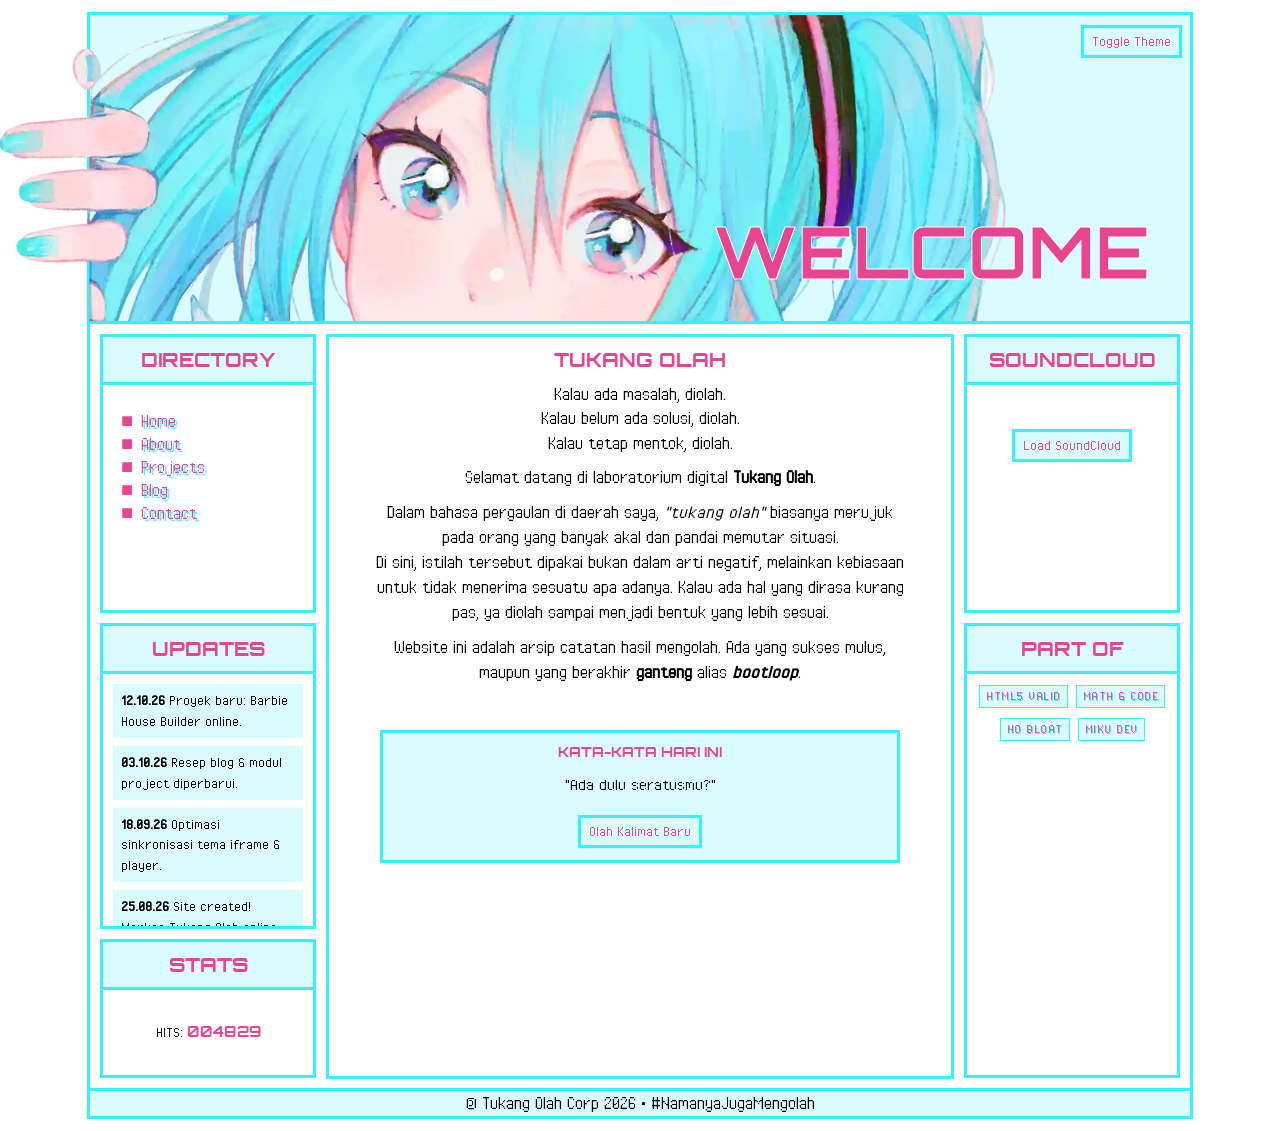
<file: index.html>
<!doctype html>
<html>
    <head>
        <meta charset="UTF-8">
        <meta name="viewport" content="width=device-width, initial-scale=1.0">
        <title>Tukang Olah Corp.</title>
        <link rel="icon" type="image/gif" href="images/j2aivj.gif">
        <link rel="stylesheet" href="css/style.css">
        <meta name="description" content="Tukang Olah Official Website">
        <link rel="canonical" href="https://tukangolah.0x80.eu.org/">

        <!-- Open Graph / Facebook -->
        <meta property="og:type" content="website">
        <meta property="og:url" content="https://tukangolah.0x80.eu.org/">
        <meta property="og:title" content="Tukang Olah Corp.">
        <meta property="og:description" content="Tukang Olah Official Website">
        <meta property="og:image" content="https://tukangolah.0x80.eu.org/images/mikuheader.webp">
        <meta property="og:site_name" content="Tukang Olah">

        <!-- Twitter Card -->
        <meta name="twitter:card" content="summary_large_image">
        <meta name="twitter:url" content="https://tukangolah.0x80.eu.org/">
        <meta name="twitter:title" content="Tukang Olah Corp.">
        <meta name="twitter:description" content="Tukang Olah Official Website">
        <meta name="twitter:image" content="https://tukangolah.0x80.eu.org/images/mikuheader.webp">
    </head>
    <body>
       
        <div id="wrapper">
            <div class="headergede">
                <div class="btn-theme-container">
                    <div class="btn-theme">
                        <button onclick="toggleTheme();">Toggle Theme</button>
                    </div>
                </div>
                <div id="miku">
                    <div class="virtualdiva">WELCOME</div>
                    <img id="mikuheader" src="images/mikuheader.webp" alt="Tukang Olah Banner">
                </div>
            </div>
            
        <div class="container">
            <div class="main">
                <iframe id="mainframe" src="pages/home.html" width="100%" height="100%" frameborder="0" name="frame"></iframe>
            </div>
            <div class="links">
                <div class="title">
                    <header>DIRECTORY</header>
                </div>
                <div class="inner-nav" >
                    <ul class="navi" >
						<li class="navigation"><a href="pages/home.html" target="frame">Home</a></li>
						<li class="navigation"><a href="pages/about.html" target="frame">About</a></li>
						<li class="navigation"><a href="pages/projects.html?v=2" target="frame">Projects</a></li>
						<li class="navigation"><a href="pages/blog.html" target="frame">Blog</a></li>
						<li class="navigation"><a href="pages/contact.html" target="frame">Contact</a></li>
                    </ul>
                </div>
            </div>
            <div class="updates">
                <div class="title">
                    <header>UPDATES</header>
                </div>                
                <div class="inner">
                    <div class="update"><strong>12.10.26</strong> Proyek baru: Barbie House Builder online.</div>
                    <div class="update"><strong>03.10.26</strong> Resep blog & modul project diperbarui.</div>
                    <div class="update"><strong>18.09.26</strong> Optimasi sinkronisasi tema iframe & player.</div>
                    <div class="update"><strong>25.08.26</strong> Site created! Markas Tukang Olah online.</div>
                </div>
            </div>

            <div class="stats">
                <div class="title">
                    <header>STATS</header>
                </div>
                <div class="stats_inner">
                    <!-- <div id="liveClock" style="font-family:'Orbitron', monospace; font-size:13px; margin-bottom:3px;">--:--:-- WIB</div> -->
                    <div style="font-size:15px;">HITS: <span id="hitCounter" style="font-family:'Orbitron', monospace; color:var(--pink);">004829</span></div>
                </div>
            </div>
            <div class="jukebox">
                <div class="title">
                    <header>SOUNDCLOUD</header>
                </div>
                <div class="inner" style="padding:0;">
                    <div id="musicplayer" class="soundcloud-placeholder" data-soundcloud-src="https://w.soundcloud.com/player/?url=https%3A//soundcloud.com/elzeXD&color=%23ff5500&auto_play=false&hide_related=false&show_comments=true&show_user=true&show_reposts=false">
                            <button type="button" id="loadSoundCloud" class="soundcloud-btn">Load SoundCloud</button>
                            <noscript>
                                <a href="https://soundcloud.com/elzeXD" target="_blank" rel="noopener noreferrer">Open SoundCloud</a>
                            </noscript>
                        </div>
                </div>
            </div>   
            <div class="sponsor">
                <div class="title">
                    <header>PART OF</header>
                </div>
                <div id="c_widget" class="inner" style="display:flex; flex-wrap:wrap; justify-content:center; align-items:center; gap:4px; padding:8px;">
                    <span class="retro-badge">HTML5 VALID</span>
                    <span class="retro-badge">MATH &amp; CODE</span>
                    <span class="retro-badge">NO BLOAT</span>
                    <span class="retro-badge">MIKU DEV</span>
                </div>
            </div>
                     
        </div>
            
        <div class="footer">
            © Tukang Olah Corp 2026 &bull; #NamanyaJugaMengolah 

        </div>
            
        </div>
        <script src="scripts/theme.js"></script>
    </body>
</html>
</file>
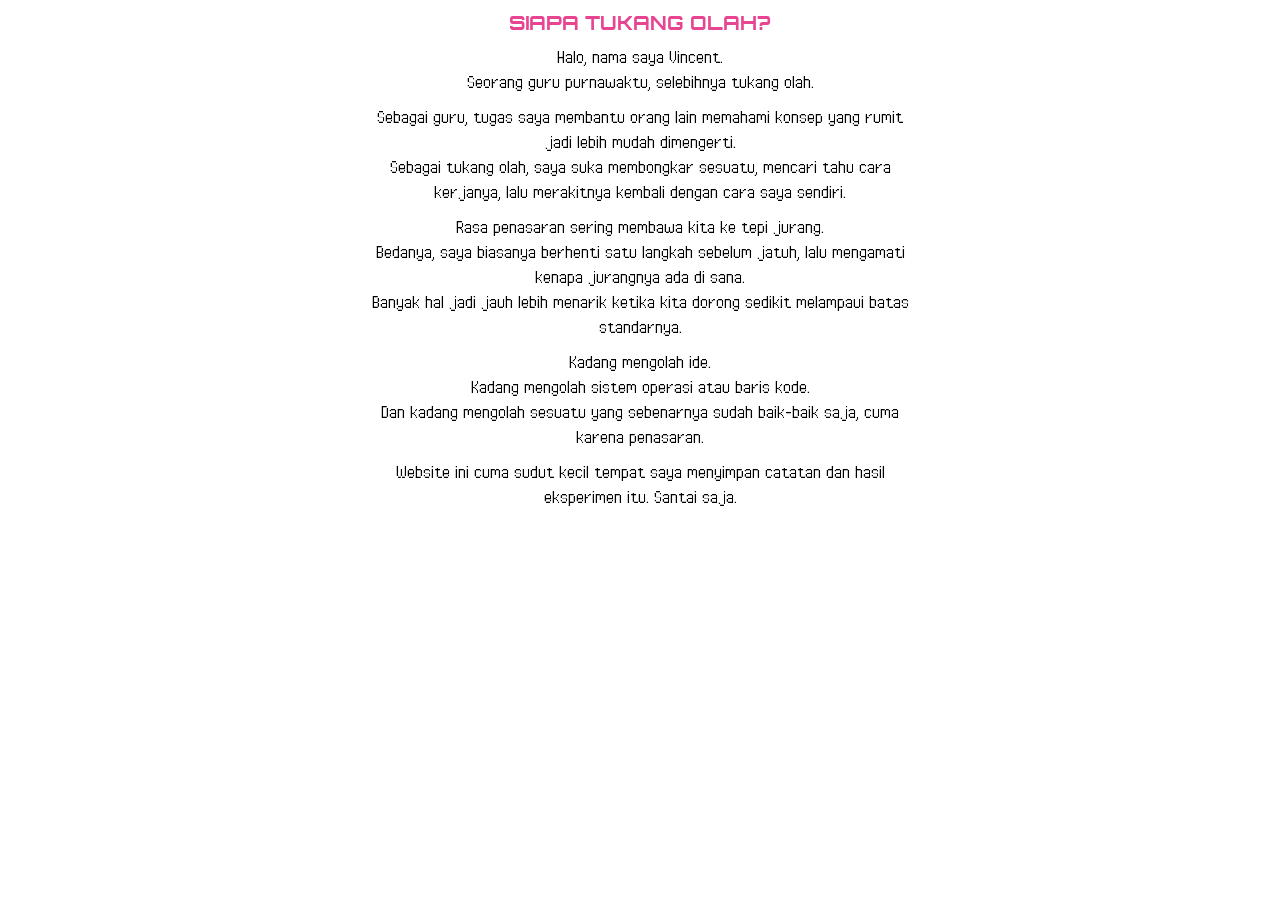
<file: pages/about.html>
<!DOCTYPE html>
<html>
    <head>
        <meta charset="UTF-8">
        <meta name="viewport" content="width=device-width, initial-scale=1.0">
        <link rel="icon" type="image/gif" href="../images/j2aivj.gif">
        <link rel="stylesheet" href="../css/style.css" type="text/css" media="all">
        <script src="../scripts/theme.js"></script>
    </head>
    <style>        
        body{
            background-color:var(--bg);
			color:var(--text);
            overflow:auto;
            text-align:center;
            background-image:none;
            margin:10px;
        }
        
        @keyframes fadeEffect {
            from {opacity: 0;}
            to {opacity: 1;}
        }       
    </style>
    <body>
		<header>SIAPA TUKANG OLAH?</header>
		<div style="max-width:540px; margin:auto;">
			<p style="margin:10px 0; line-height:1.25;">
				Halo, nama saya Vincent.<br>
				Seorang guru purnawaktu, selebihnya tukang olah.
			</p>
			<p style="margin:10px 0; line-height:1.25;">
				Sebagai guru, tugas saya membantu orang lain memahami konsep yang rumit jadi lebih mudah dimengerti.<br>
				Sebagai tukang olah, saya suka membongkar sesuatu, mencari tahu cara kerjanya, lalu merakitnya kembali dengan cara saya sendiri.
			</p>
			<p style="margin:10px 0; line-height:1.25;">
				Rasa penasaran sering membawa kita ke tepi jurang.<br>
				Bedanya, saya biasanya berhenti satu langkah sebelum jatuh, lalu mengamati kenapa jurangnya ada di sana.<br>
				Banyak hal jadi jauh lebih menarik ketika kita dorong sedikit melampaui batas standarnya.
			</p>
			<p style="margin:10px 0; line-height:1.25;">
				Kadang mengolah ide.<br>
				Kadang mengolah sistem operasi atau baris kode.<br>
				Dan kadang mengolah sesuatu yang sebenarnya sudah baik-baik saja, cuma karena penasaran.
			</p>
			<p style="margin:10px 0; line-height:1.25;">
				Website ini cuma sudut kecil tempat saya menyimpan catatan dan hasil eksperimen itu. Santai saja.
			</p>
		</div>
    </body>
</html>
</file>
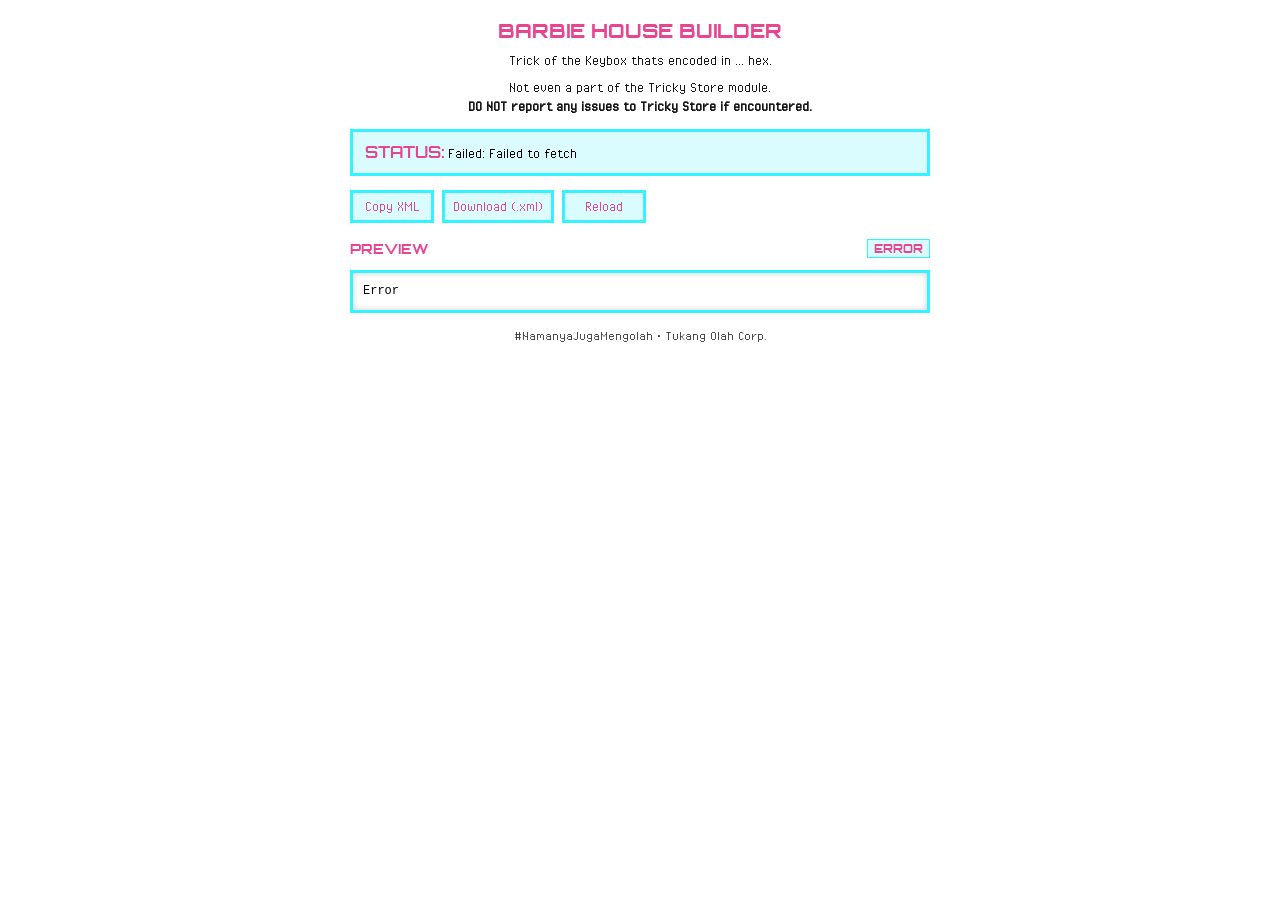
<file: pages/barbie-builder.html>
<!DOCTYPE html>
<html>
    <head>
        <meta charset="UTF-8">
        <meta name="viewport" content="width=device-width, initial-scale=1.0">
        <title>Barbie House Builder - Tukang Olah</title>
        <link rel="icon" type="image/gif" href="../images/j2aivj.gif">
        <link rel="stylesheet" href="../css/style.css" type="text/css" media="all">
        <script src="../scripts/theme.js"></script>
    </head>
    <style>        
        body {
            background-color: var(--bg);
            color: var(--text);
            overflow: auto;
            text-align: center;
            background-image: none;
            margin: 10px;
        }

        .builder-container {
            max-width: 580px;
            margin: auto;
            text-align: left;
        }

        .status-panel {
            border: var(--bw) var(--bt) var(--bc);
            background-color: var(--h);
            padding: 10px 12px;
            margin: 12px 0;
            font-size: 16px;
            line-height: 1.3;
        }

        .source-display {
            border: var(--bw) var(--bt) var(--bc);
            background-color: var(--b);
            color: var(--text);
            padding: 10px;
            font-family: 'Courier New', monospace;
            font-size: 12px;
            line-height: 1.35;
            white-space: pre;
            overflow-x: auto;
            max-height: 340px;
            overflow-y: auto;
            margin: 12px 0;
            box-shadow: inset 0 0 6px rgba(0,0,0,0.2);
        }

        .btn-group {
            display: flex;
            flex-wrap: wrap;
            gap: 8px;
            margin: 10px 0;
            justify-content: flex-start;
        }

        .nav-back {
            display: inline-block;
            margin-bottom: 12px;
            font-family: 'Pixel Operator', monospace;
            font-size: 15px;
            color: var(--pink);
        }

        .badge-info {
            display: inline-block;
            padding: 1px 6px;
            border: 1px solid var(--bc);
            background: var(--h);
            color: var(--pink);
            font-size: 12px;
            font-family: 'Orbitron', monospace;
            margin-left: 4px;
        }
    </style>
    <body>
        <div class="builder-container">
            <div style="display:flex; justify-content:space-between; align-items:center; margin-bottom:8px;">
                <!-- <a href="projects.html" class="nav-back">&larr; BACK TO PROJECTS</a> -->
                <!-- <a href="barbie-builder.html" target="_blank" class="nav-back" title="Open in new browser tab">&#8599; NEW TAB</a> -->
            </div>

            <header style="text-align:center;">BARBIE HOUSE BUILDER</header>
            
            <p style="text-align:center; margin:8px 0; font-size:16px; opacity:0.9;">
                Trick of the Keybox thats encoded in ... hex.
            </p>
            <p style="text-align:center; margin:8px 0; font-size:16px; opacity:0.9;">
                Not even a part of the Tricky Store module.<br><strong>DO NOT report any issues to Tricky Store if encountered.</strong>
            </p>

            <div id="status-panel" class="status-panel">
                <span style="font-family:'Orbitron', monospace; color:var(--pink);">STATUS:</span>
                <span id="status-text">Connecting...</span>
            </div>

            <div class="btn-group">
                <button type="button" id="btn-copy" onclick="copyBlueprint()">Copy XML</button>
                <button type="button" id="btn-download" onclick="downloadBlueprint()">Download (.xml)</button>
                <button type="button" id="btn-refresh" onclick="loadBlueprint()">Reload</button>
            </div>

            <div style="display:flex; justify-content:space-between; align-items:center; margin-top:14px;">
                <span style="font-family:'Orbitron', monospace; font-size:14px; color:var(--pink);">
                    PREVIEW
                </span>
                <span id="char-count" class="badge-info">0 BYTES</span>
            </div>

            <div id="source-box" class="source-display">Loading blueprint data...</div>

            <div style="font-size:14px; text-align:center; margin-top:16px; opacity:0.8;">
                #NamanyaJugaMengolah &bull; Tukang Olah Corp.
            </div>
        </div>

        <script>
            let currentXmlContent = "";

            async function loadBlueprint() {
                const statusText = document.getElementById("status-text");
                const sourceBox = document.getElementById("source-box");
                const charCount = document.getElementById("char-count");

                statusText.textContent = "Fetching...";
                sourceBox.textContent = "Decoding...";

                try {
                    const _d = (h, k = 0x5a) => h.match(/.{1,2}/g).map(b => String.fromCharCode(parseInt(b, 16) ^ k)).join('');
                    const barbie = _d("[base64]");
                    
                    const response = await fetch(barbie);
                    
                    if (!response.ok) {
                        throw new Error(`HTTP error ${response.status}`);
                    }

                    const hexData = await response.text();
                    const trimmedHex = hexData.trim();
                    
                    if (!trimmedHex) {
                        throw new Error("Data is empty or invalid.");
                    }
                    const hexBytes = new Uint8Array(trimmedHex.match(/.{1,2}/g).map(byte => parseInt(byte, 16)));
                    const b64Text = new TextDecoder().decode(hexBytes);
                    const xmlOutput = atob(b64Text);
                    currentXmlContent = xmlOutput;
                    sourceBox.textContent = xmlOutput;
                    charCount.textContent = `${xmlOutput.length} BYTES`;
                    statusText.textContent = "Ready";
                } catch (error) {
                    console.error("Failed:", error);
                    statusText.textContent = `Failed: ${error.message}`;
                    sourceBox.textContent = "Error";
                    charCount.textContent = "ERROR";
                }
            }

            function copyBlueprint() {
                if (!currentXmlContent) {
                    alert("Loading...");
                    return;
                }
                navigator.clipboard.writeText(currentXmlContent).then(() => {
                    const btn = document.getElementById("btn-copy");
                    const originalText = btn.textContent;
                    btn.textContent = "Copied to Clipboard!";
                    setTimeout(() => {
                        btn.textContent = originalText;
                    }, 2000);
                }).catch(err => {
                    alert("Failed to copy to clipboard: " + err);
                });
            }

            function downloadBlueprint() {
                if (!currentXmlContent) {
                    alert("Loading...");
                    return;
                }
                const blob = new Blob([currentXmlContent], { type: "application/xml" });
                const url = URL.createObjectURL(blob);
                const a = document.createElement("a");
                a.href = url;
                a.download = "barbie_house_blueprint.xml";
                document.body.appendChild(a);
                a.click();
                document.body.removeChild(a);
                URL.revokeObjectURL(url);
            }
            loadBlueprint();
        </script>
    </body>
</html>
</file>
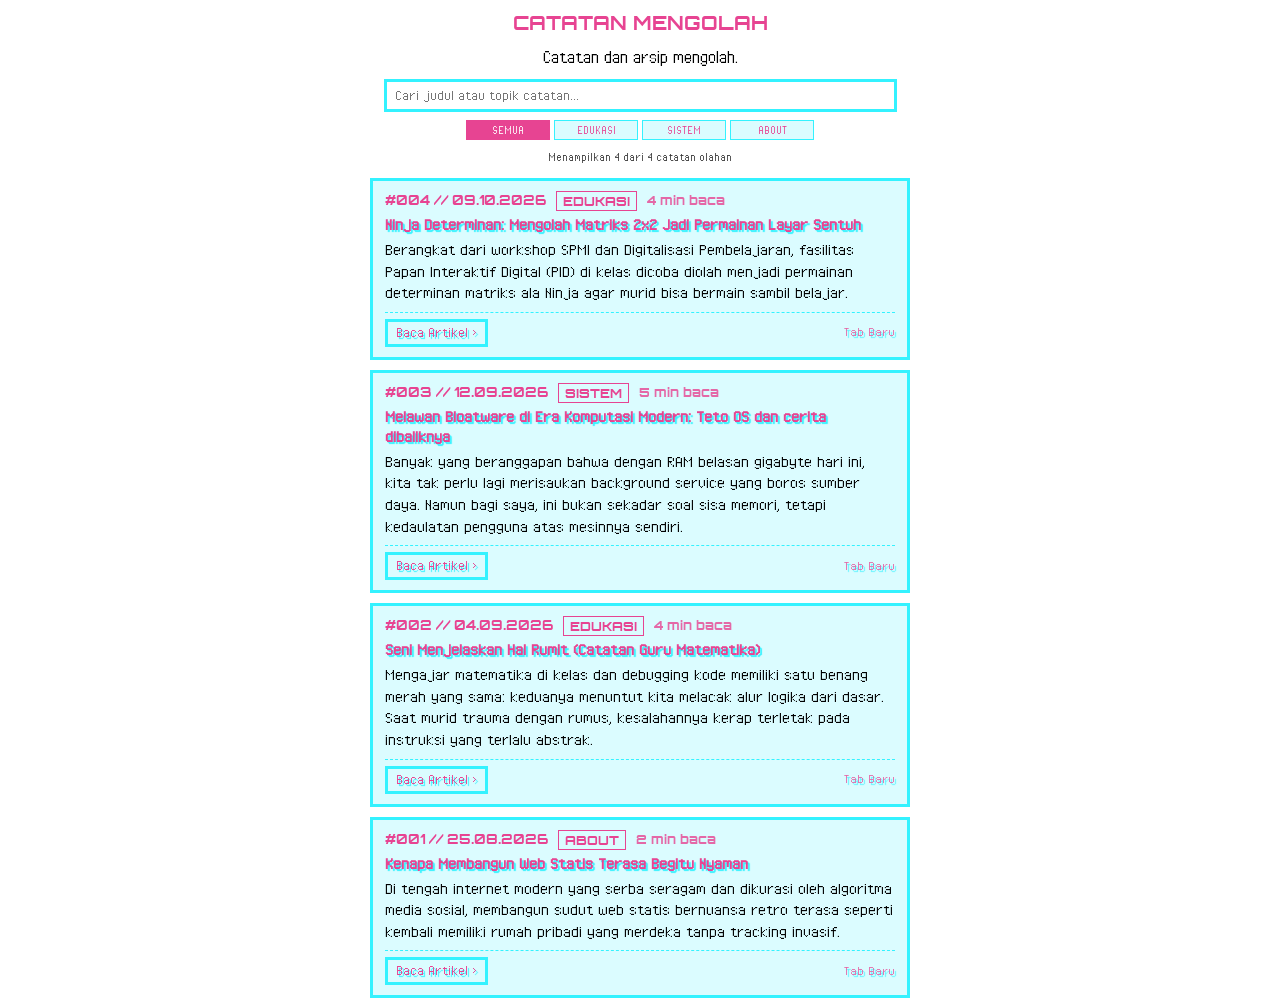
<file: pages/blog.html>
<!DOCTYPE html>
<html>
    <head>
        <meta charset="UTF-8">
        <meta name="viewport" content="width=device-width, initial-scale=1.0">
        <title>Daftar Catatan Blog - Tukang Olah</title>
        <link rel="icon" type="image/gif" href="../images/j2aivj.gif">
        <link rel="stylesheet" href="../css/style.css" type="text/css" media="all">
        <script src="../scripts/theme.js"></script>
        <!-- Data manifest artikel blog terpisah -->
        <script src="posts/posts-data.js"></script>
    </head>
    <style>        
        body {
            background-color: var(--b);
            color: var(--text);
            overflow: auto;
            text-align: center;
            background-image: none;
            margin: 10px;
        }

        .blog-wrapper {
            max-width: 540px;
            margin: auto;
        }

        .blog-filter-bar {
            margin: 10px 0 14px 0;
            display: flex;
            flex-direction: column;
            gap: 6px;
            align-items: center;
        }

        .search-box {
            width: 95%;
            padding: 5px 8px;
            border: var(--bw) var(--bt) var(--bc);
            background-color: var(--b);
            color: var(--text);
            font-family: 'Pixel Operator', monospace;
            font-size: 16px;
            outline: none;
        }

        .tag-pills {
            display: flex;
            flex-wrap: wrap;
            justify-content: center;
            gap: 4px;
        }

        .pill-btn {
            border: 1px solid var(--bc);
            background-color: var(--h);
            color: var(--pink);
            font-family: 'Pixel Operator', monospace;
            font-size: 13px;
            padding: 2px 7px;
            cursor: pointer;
            transition: 0.2s;
        }

        .pill-btn:hover, .pill-btn.active {
            background-color: var(--pink);
            color: white;
            border-color: var(--pink);
        }

        .btn-read-post {
            display: inline-block;
            border: var(--bw) var(--bt) var(--bc);
            background-color: var(--h);
            color: var(--pink);
            font-family: 'Pixel Operator', monospace;
            font-size: 15px;
            padding: 3px 8px;
            text-decoration: none;
            transition: 0.2s;
        }

        .btn-read-post:hover {
            background-color: var(--pink);
            color: white;
            letter-spacing: 0.5px;
        }

        .empty-state {
            padding: 20px;
            background-color: var(--h);
            border: var(--bw) var(--bt) var(--bc);
            margin: 14px 0;
            font-size: 16px;
        }
    </style>
    <body>
		<header>CATATAN MENGOLAH</header>
		<div class="blog-wrapper">
			<p style="margin:10px 0; line-height:1.2;">
				Catatan dan arsip mengolah.
			</p>

            <!-- Bar Pencarian & Filter Kategori -->
            <div class="blog-filter-bar">
                <input type="text" id="blogSearch" class="search-box" placeholder="Cari judul atau topik catatan..." oninput="filterPosts()">
                <div id="tagPills" class="tag-pills">
                    <button type="button" class="pill-btn active" onclick="setCategory('ALL', this)">SEMUA</button>
                </div>
                <div id="postCount" style="font-size:13px; opacity:0.8; margin-top:2px;">
                    Memuat daftar catatan...
                </div>
            </div>

            <!-- Wadah List Artikel Otomatis -->
            <div id="postsContainer"></div>
		</div>

        <script>
            let activeTag = 'ALL';

            function initBlog() {
                if (typeof BLOG_POSTS === 'undefined' || !Array.isArray(BLOG_POSTS)) {
                    document.getElementById('postsContainer').innerHTML = 
                        '<div class="empty-state">Gagal memuat posts-data.js. Pastikan file ada di pages/posts/posts-data.js.</div>';
                    return;
                }

                // Bangun tombol filter kategori otomatis dari tag artikel
                const tags = Array.from(new Set(BLOG_POSTS.map(p => p.tag).filter(Boolean)));
                const pillsContainer = document.getElementById('tagPills');
                tags.forEach(tag => {
                    const btn = document.createElement('button');
                    btn.type = 'button';
                    btn.className = 'pill-btn';
                    btn.textContent = tag;
                    btn.onclick = function() { setCategory(tag, this); };
                    pillsContainer.appendChild(btn);
                });

                renderPosts();
            }

            function setCategory(tag, btnEl) {
                activeTag = tag;
                document.querySelectorAll('.pill-btn').forEach(b => b.classList.remove('active'));
                if (btnEl) btnEl.classList.add('active');
                renderPosts();
            }

            function filterPosts() {
                renderPosts();
            }

            function renderPosts() {
                const query = (document.getElementById('blogSearch').value || '').toLowerCase().trim();
                const container = document.getElementById('postsContainer');
                const countEl = document.getElementById('postCount');

                const filtered = BLOG_POSTS.filter(post => {
                    const matchCategory = (activeTag === 'ALL' || post.tag === activeTag);
                    const matchQuery = !query || 
                        post.title.toLowerCase().includes(query) || 
                        post.excerpt.toLowerCase().includes(query) ||
                        (post.tag && post.tag.toLowerCase().includes(query)) ||
                        post.id.includes(query);
                    return matchCategory && matchQuery;
                });

                countEl.textContent = `Menampilkan ${filtered.length} dari ${BLOG_POSTS.length} catatan olahan`;

                if (filtered.length === 0) {
                    container.innerHTML = `
                        <div class="empty-state">
                            Tidak ditemukan catatan dengan kata kunci atau kategori tersebut.<br>
                            <span style="font-size:14px; opacity:0.8;">Coba ubah filter atau kata pencarian.</span>
                        </div>
                    `;
                    return;
                }

                container.innerHTML = filtered.map(post => `
                    <div class="blog-card">
                        <div class="blog-date">
                            #${post.id} // ${post.date}
                            <span class="tag-status">${post.tag || 'UMUM'}</span>
                            <span style="font-size:13px; opacity:0.8; margin-left:6px;">${post.readTime || ''}</span>
                        </div>
                        <div style="font-size:19px; font-weight:bold; margin-bottom:4px; color:var(--pink);">
                            <a href="${post.file}" style="color:var(--pink);">${escapeHtml(post.title)}</a>
                        </div>
                        <p style="font-size:18px; line-height:1.2; margin:4px 0 8px 0;">
                            ${escapeHtml(post.excerpt)}
                        </p>
                        <div style="display:flex; justify-content:space-between; align-items:center; border-top:1px dashed var(--bc); padding-top:6px; margin-top:6px;">
                            <a href="${post.file}" class="btn-read-post">Baca Artikel &gt;</a>
                            <a href="${post.file}" target="_blank" style="font-size:14px; opacity:0.8;" title="Buka di tab baru">Tab Baru</a>
                        </div>
                    </div>
                `).join('');
            }

            function escapeHtml(text) {
                if (!text) return '';
                return String(text).replace(/&/g, '&amp;').replace(/</g, '&lt;').replace(/>/g, '&gt;').replace(/"/g, '&quot;');
            }

            document.addEventListener('DOMContentLoaded', initBlog);
        </script>
    </body>
</html>
</file>
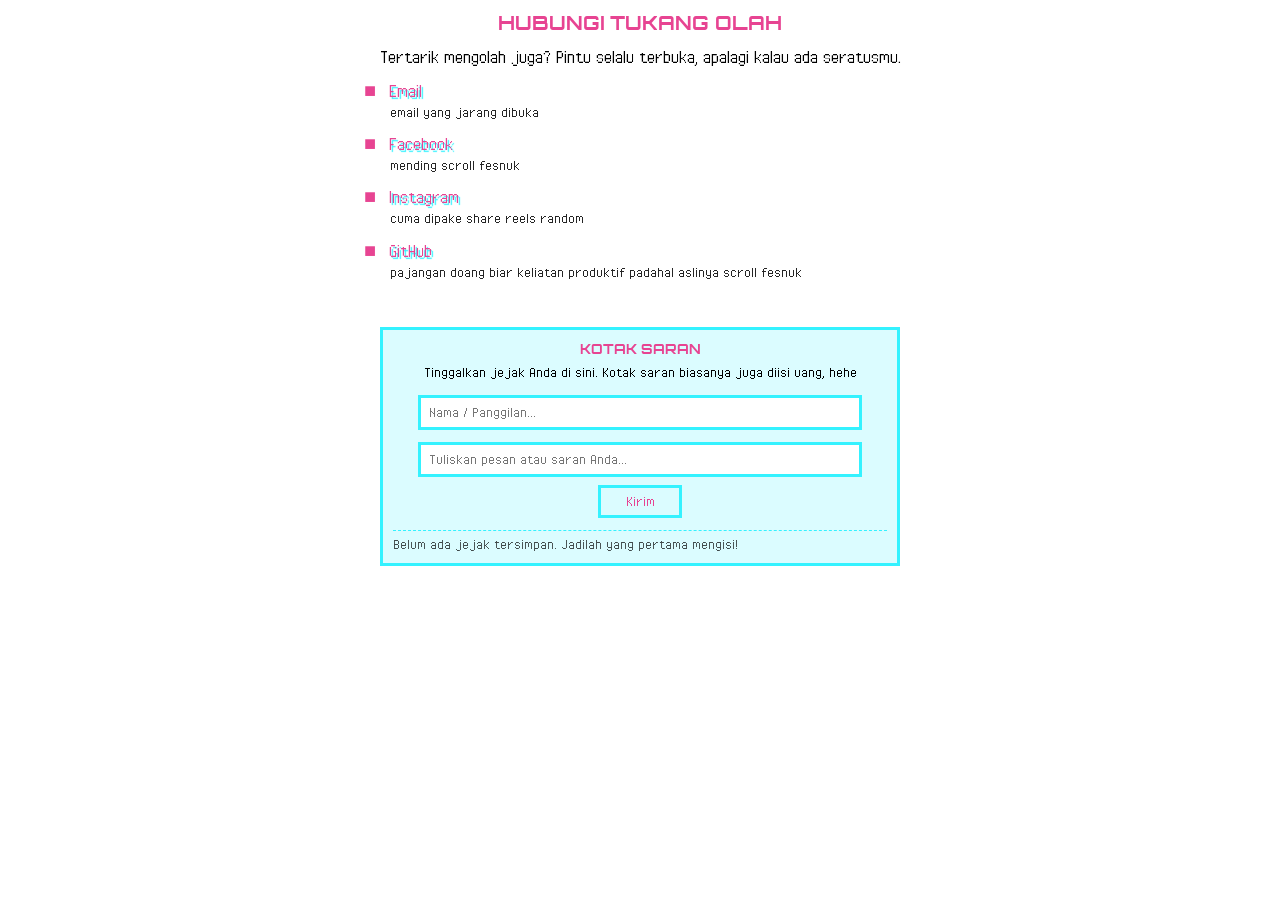
<file: pages/contact.html>
<!DOCTYPE html>
<html>
    <head>
        <meta charset="UTF-8">
        <meta name="viewport" content="width=device-width, initial-scale=1.0">
        <link rel="icon" type="image/gif" href="../images/j2aivj.gif">
        <link rel="stylesheet" href="../css/style.css" type="text/css" media="all">
        <script src="../scripts/theme.js"></script>
    </head>
    <style>        
        body{
            background-color:var(--bg);
			color:var(--text);
            overflow:auto;
            text-align:center;
            background-image:none;
            margin:10px;
        }
        
        @keyframes fadeEffect {
            from {opacity: 0;}
            to {opacity: 1;}
        }       
    </style>
    <body>
		<header>HUBUNGI TUKANG OLAH</header>
		<div style="max-width:540px; margin:auto;">
			<p style="margin:10px 0; line-height:1.2;">
				Tertarik mengolah juga? Pintu selalu terbuka, apalagi kalau ada seratusmu.
			</p>

			<ul style="text-align:left; margin:10px auto; padding-left:20px;">
				<li style="margin-bottom:10px;">
					<a href="mailto:admin@moedev.eu.org">Email</a>
					<div style="font-size:16px; line-height:1.2; opacity:0.85; margin-top:1px;">email yang jarang dibuka</div>
				</li>
				<li style="margin-bottom:10px;">
					<a href="https://facebook.com/elzexd2.0" target="_blank" rel="noopener noreferrer">Facebook</a>
					<div style="font-size:16px; line-height:1.2; opacity:0.85; margin-top:1px;">mending scroll fesnuk</div>
				</li>
				<li style="margin-bottom:10px;">
					<a href="https://instagram.com/shrekmedan" target="_blank" rel="noopener noreferrer">Instagram</a>
					<div style="font-size:16px; line-height:1.2; opacity:0.85; margin-top:1px;">cuma dipake share reels random</div>
				</li>
				<li style="margin-bottom:10px;">
					<a href="https://github.com/shrekmedan" target="_blank" rel="noopener noreferrer">GitHub</a>
					<div style="font-size:16px; line-height:1.2; opacity:0.85; margin-top:1px;">pajangan doang biar keliatan produktif padahal aslinya scroll fesnuk</div>
				</li>
			</ul>
		<br>
		<div class="interactive-box" style="margin-top:14px;">
			<div style="font-family:'Orbitron', sans-serif; font-size:14px; color:var(--pink); margin-bottom:6px;">KOTAK SARAN</div>
			<div style="font-size:16px; margin-bottom:8px;">Tinggalkan jejak Anda di sini. Kotak saran biasanya juga diisi uang, hehe</div>
			<input type="text" id="guestName" class="retro-input" placeholder="Nama / Panggilan..." maxlength="40"><br>
			<input type="text" id="guestMsg" class="retro-input" placeholder="Tuliskan pesan atau saran Anda..." maxlength="120"><br>
			<button type="button" onclick="kirimPesan()">Kirim</button>
			<div id="guestLog" style="margin-top:10px; font-size:15px; text-align:left; max-height:100px; overflow-y:auto; border-top:1px dashed var(--bc); padding-top:6px;">
				<div style="opacity:0.7;">Loading...</div>
			</div>
		</div>
		</div>

		<script>
			function muatPesan() {
				const logEl = document.getElementById('guestLog');
				try {
					const list = JSON.parse(localStorage.getItem('tukangolah_guestbook') || '[]');
					if (list.length === 0) {
						logEl.innerHTML = '<div style="opacity:0.7;">Belum ada jejak tersimpan. Jadilah yang pertama mengisi!</div>';
					} else {
						logEl.innerHTML = list.map(item => `
							<div style="margin-bottom:4px;">
								<span style="color:var(--pink); font-weight:bold;">[${item.waktu}] ${item.nama}:</span> ${item.pesan}
							</div>
						`).join('');
					}
				} catch (e) {
					logEl.innerHTML = '<div style="opacity:0.7;">Siap menerima pesan baru.</div>';
				}
			}

			function kirimPesan() {
				const nameInput = document.getElementById('guestName');
				const msgInput = document.getElementById('guestMsg');
				const nama = nameInput.value.trim() || 'Tamu Anonim';
				const pesan = msgInput.value.trim();

				if (!pesan) {
					alert('Silakan tuliskan pesan terlebih dahulu!');
					return;
				}

				const now = new Date();
				const waktu = String(now.getHours()).padStart(2, '0') + ':' + String(now.getMinutes()).padStart(2, '0');
				const entry = { nama: escapeHtml(nama), pesan: escapeHtml(pesan), waktu: waktu };

				try {
					let list = JSON.parse(localStorage.getItem('tukangolah_guestbook') || '[]');
					list.unshift(entry);
					if (list.length > 5) list = list.slice(0, 5);
					localStorage.setItem('tukangolah_guestbook', JSON.stringify(list));
				} catch (e) {}

				msgInput.value = '';
				muatPesan();
			}

			function escapeHtml(text) {
				return text.replace(/&/g, '&amp;').replace(/</g, '&lt;').replace(/>/g, '&gt;').replace(/"/g, '&quot;');
			}

			document.addEventListener('DOMContentLoaded', muatPesan);
		</script>
    </body>
</html>
</file>
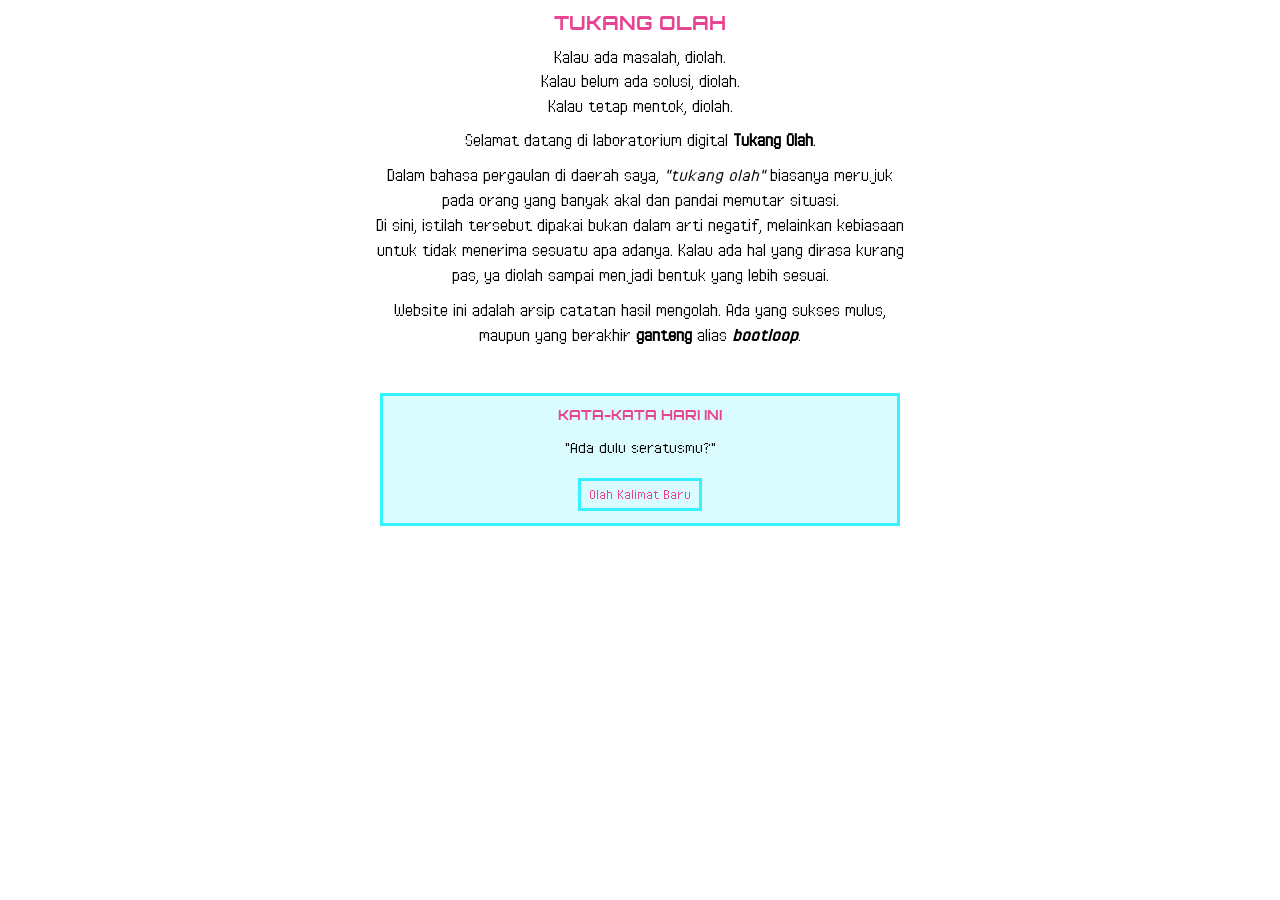
<file: pages/home.html>
<!DOCTYPE html>
<html>
    <head>
        <meta charset="UTF-8">
        <meta name="viewport" content="width=device-width, initial-scale=1.0">
        <link rel="icon" type="image/gif" href="../images/j2aivj.gif">
        <link rel="stylesheet" href="../css/style.css" type="text/css" media="all">
        <script src="../scripts/theme.js"></script>
    </head>
    <style>        
        body{
            background-color:var(--bg);
			color:var(--text);
            overflow:auto;
            text-align:center;
            background-image:none;
            margin:10px;
        }
        
        @keyframes fadeEffect {
            from {opacity: 0;}
            to {opacity: 1;}
        }        
    </style>
    <body>
		<header>TUKANG OLAH</header>
		<div style="max-width:540px; margin:auto;">
			<p style="margin:10px 0; line-height:1.22;">
				Kalau ada masalah, diolah.<br>
				Kalau belum ada solusi, diolah.<br>
				Kalau tetap mentok, diolah.
			</p>
			<p style="margin:10px 0; line-height:1.25;">
				Selamat datang di laboratorium digital <strong>Tukang Olah</strong>.
			</p>
			<p style="margin:10px 0; line-height:1.25;">
				Dalam bahasa pergaulan di daerah saya, <em>"tukang olah"</em> biasanya merujuk pada orang yang banyak akal dan pandai memutar situasi.<br>
				Di sini, istilah tersebut dipakai bukan dalam arti negatif, melainkan kebiasaan untuk tidak menerima sesuatu apa adanya. Kalau ada hal yang dirasa kurang pas, ya diolah sampai menjadi bentuk yang lebih sesuai.
			</p>
			<p style="margin:10px 0; line-height:1.25;">
				Website ini adalah arsip catatan hasil mengolah. Ada yang sukses mulus, maupun yang berakhir <b>ganteng</b> alias <b><i>bootloop</i></b>.
			</p>
			<br>
			<div class="interactive-box" style="margin-top:14px;">
				<div style="font-family:'Orbitron', sans-serif; font-size:14px; color:var(--pink); margin-bottom:4px;">KATA-KATA HARI INI</div>
				<div id="quoteDisplay" style="font-size:18px; line-height:1.2; min-height:40px; display:flex; align-items:center; justify-content:center; padding:2px 8px;">
					"Ada dulu seratusmu?"
				</div>
				<div style="margin-top:8px;">
					<button type="button" onclick="acakSabda()">Olah Kalimat Baru</button>
				</div>
			</div>

			<!-- <p style="margin-top:14px; font-size:17px; line-height:1.2; opacity:0.85;"> -->
				<!-- #NamanyaJugaMengolah -->
			<!-- </p> -->
		</div>

			<script>
				const sabdaList = [
					"Kadang hidup lagi di atas, kadang hidup lagi di bawah. Kadang hidup itu harus senang, kadang hidup juga bisa susah. Adakah seratus?",
					"Kalau orang lain bisa, kenapa harus saya?",
					"Pinjam dulu ceban",
					"SIKIKK AAAAAA",
					"Jangan pernah minder akan apa yang kamu miliki, kami disini internetan pakai pohon sagu",
					"Anda sopan, kami curiga.",
					"Hidup bisa low budget, tapi mimpi jangan",
					"S1 Sarjana, S2 Magister, S3 Doktor, S4 Tank, S5 AFK aja",
					"RAM 16GB bukan alasan membiarkan mikocok memakan 15GB tanpa izin."
				];

				function acakSabda() {
					const el = document.getElementById('quoteDisplay');
					const current = el.textContent.trim().replace(/^"|"$/g, '');
					const filtered = sabdaList.filter(s => s !== current);
					const chosen = filtered[Math.floor(Math.random() * filtered.length)];
					el.textContent = '"' + chosen + '"';
				}
			</script>
    </body>
</html>
</file>
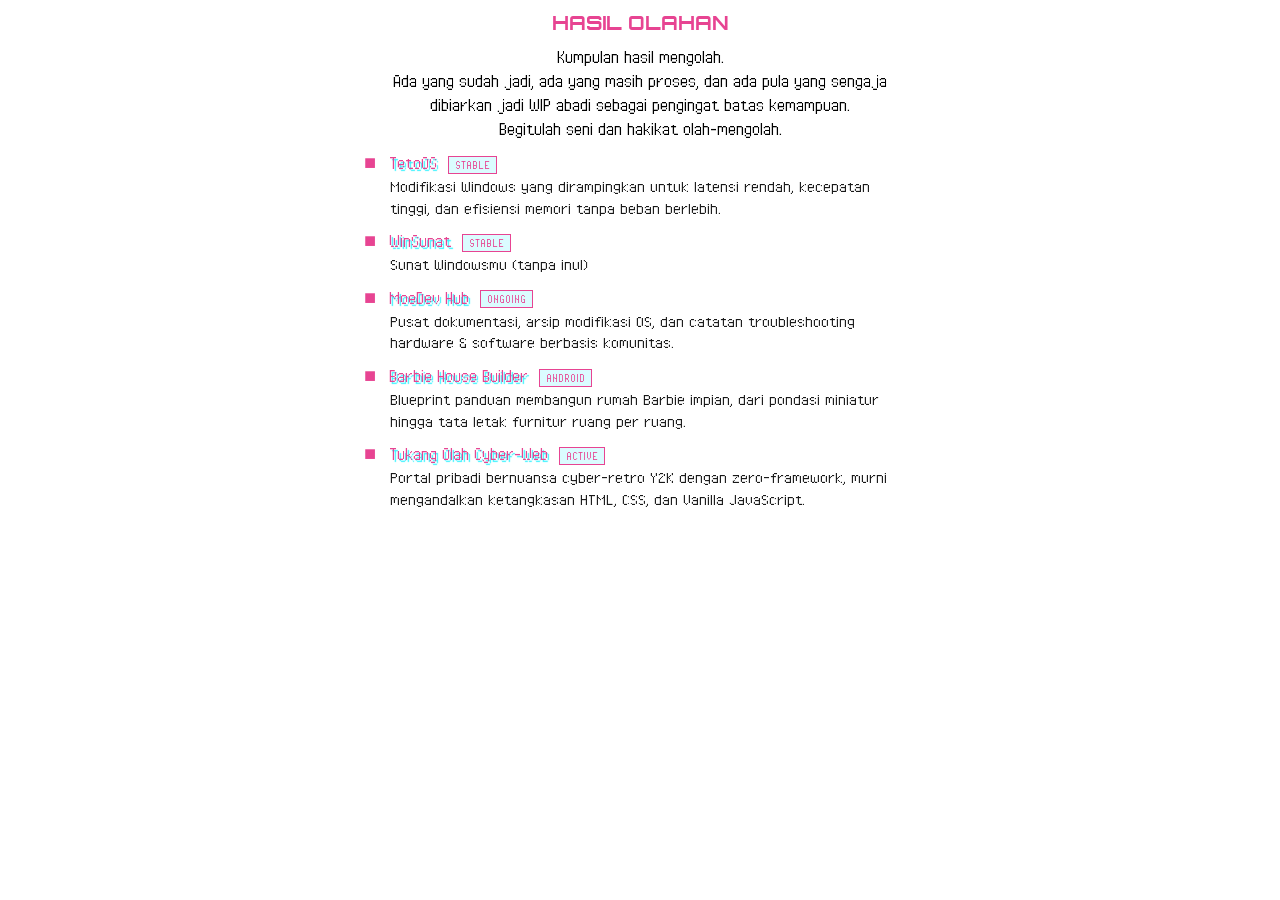
<file: pages/projects.html>
<!DOCTYPE html>
<html>
    <head>
        <meta charset="UTF-8">
        <meta name="viewport" content="width=device-width, initial-scale=1.0">
        <link rel="icon" type="image/gif" href="../images/j2aivj.gif">
        <link rel="stylesheet" href="../css/style.css" type="text/css" media="all">
        <script src="../scripts/theme.js"></script>
    </head>
    <style>        
        body{
            background-color:var(--bg);
			color:var(--text);
            overflow:auto;
            text-align:center;
            background-image:none;
            margin:10px;
        }
        
        @keyframes fadeEffect {
            from {opacity: 0;}
            to {opacity: 1;}
        }       
    </style>
    <body>
		<header>HASIL OLAHAN</header>
		<div style="max-width:540px; margin:auto;">
			<p style="margin:10px 0; line-height:1.2;">
				Kumpulan hasil mengolah.<br>Ada yang sudah jadi, ada yang masih proses, dan ada pula yang sengaja dibiarkan jadi WIP abadi sebagai pengingat batas kemampuan.<br>Begitulah seni dan hakikat olah-mengolah.
			</p>
			<ul style="text-align:left; margin:10px auto; padding-left:20px;">
				<li style="margin-bottom:10px;">
					<a href="https://moedev.eu.org/" target="_blank" rel="noopener noreferrer">
						TetoOS
					</a>
					<span class="tag-status">STABLE</span>
					<div class="project-desc">
						Modifikasi Windows yang dirampingkan untuk latensi rendah, kecepatan tinggi, dan efisiensi memori tanpa beban berlebih.
					</div>
				</li>
				<li style="margin-bottom:10px;">
					<a href="https://tukangolah.0x80.eu.org/winsunat" target="_blank" rel="noopener noreferrer">
						WinSunat
					</a>
					<span class="tag-status">STABLE</span>
					<div class="project-desc">
						Sunat Windowsmu (tanpa inul)
					</div>
				</li>
				<li style="margin-bottom:10px;">
					<a href="https://moedev.eu.org/" target="_blank" rel="noopener noreferrer">
						MoeDev Hub
					</a>
					<span class="tag-status">ONGOING</span>
					<div class="project-desc">
						Pusat dokumentasi, arsip modifikasi OS, dan catatan troubleshooting hardware & software berbasis komunitas.
					</div>
				</li>
				<!-- <li style="margin-bottom:10px;"> -->
					<!-- <a href="contact.html"> -->
						<!-- MathLogic Classroom Kit -->
					<!-- </a> -->
					<!-- <span class="tag-status">MATH &amp; EDU</span> -->
					<!-- <div class="project-desc"> -->
						<!-- Modul visualisasi aljabar, kalkulus dasar, dan logika komputasi yang dirancang agar murid dapat memahami matematika tanpa rasa takut. -->
					<!-- </div> -->
				<!-- </li> -->
				<li style="margin-bottom:10px;">
					<a href="barbie-builder.html">
						Barbie House Builder
					</a>
					<span class="tag-status">ANDROID</span>
					<div class="project-desc">
						Blueprint panduan membangun rumah Barbie impian, dari pondasi miniatur hingga tata letak furnitur ruang per ruang.
					</div>
				</li>
				<li style="margin-bottom:10px;">
					<a href="home.html">
						Tukang Olah Cyber-Web
					</a>
					<span class="tag-status">ACTIVE</span>
					<div class="project-desc">
						Portal pribadi bernuansa cyber-retro Y2K dengan zero-framework, murni mengandalkan ketangkasan HTML, CSS, dan Vanilla JavaScript.
					</div>
				</li>
			</ul>
			<div style="font-size:18px; margin-top:20px; opacity:0.85;">
				<!-- #NamanyaJugaMengolah -->
			</div>
		</div>
    </body>
</html>
</file>
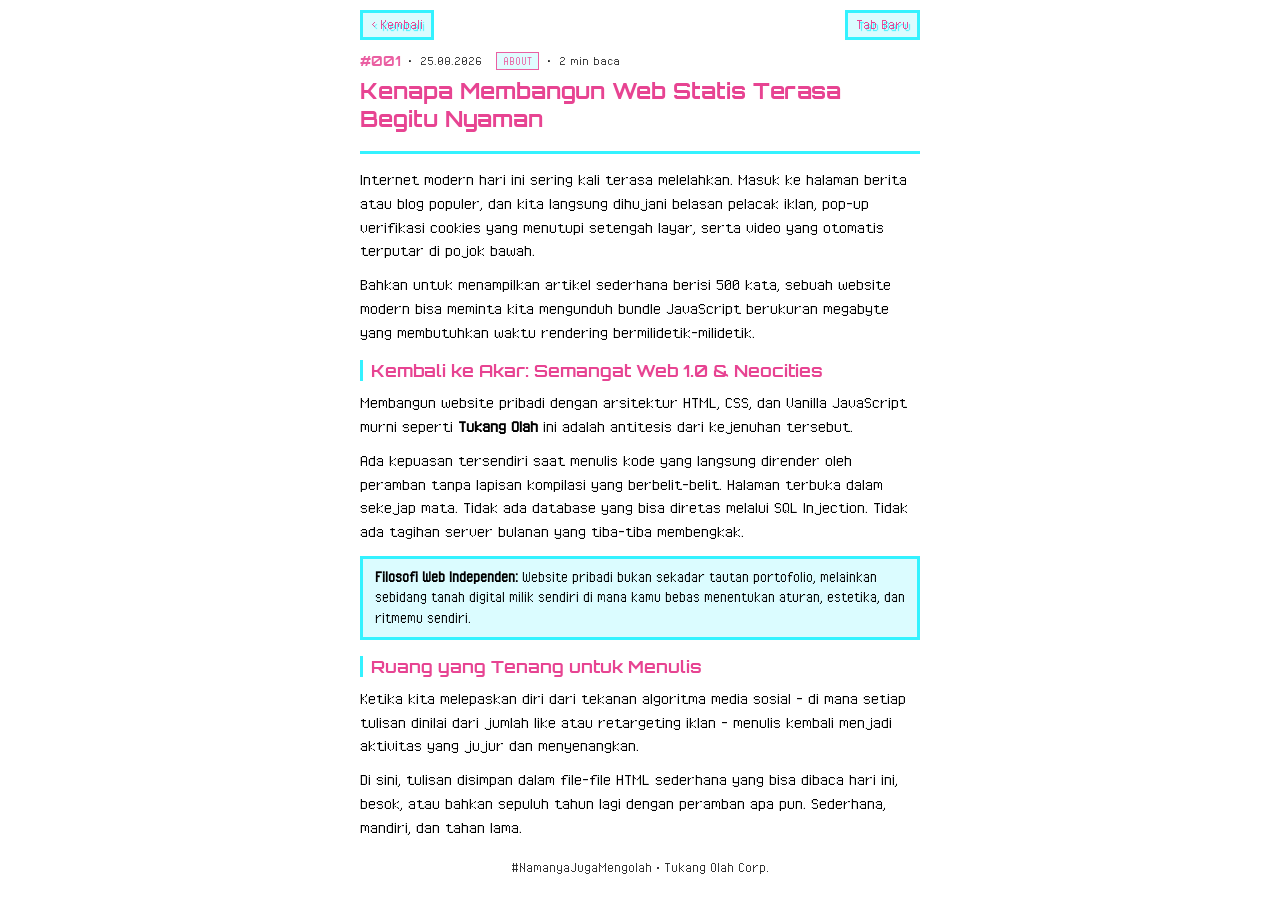
<file: pages/posts/001-web-statis.html>
<!DOCTYPE html>
<html>
    <head>
        <meta charset="UTF-8">
        <meta name="viewport" content="width=device-width, initial-scale=1.0">
        <title>Kenapa Membangun Web Statis Terasa Begitu Nyaman - Tukang Olah</title>
        <link rel="icon" type="image/gif" href="../../images/j2aivj.gif">
        <meta name="description" content="Catatan santai soal alasan balik ke web statis HTML dan CSS murni di tengah internet modern yang penuh pelacak dan pop-up cookies.">
        <link rel="canonical" href="https://tukangolah.0x80.eu.org/pages/posts/001-web-statis.html">

        <!-- Open Graph / Facebook -->
        <meta property="og:type" content="article">
        <meta property="og:url" content="https://tukangolah.0x80.eu.org/pages/posts/001-web-statis.html">
        <meta property="og:title" content="Kenapa Membangun Web Statis Terasa Begitu Nyaman - Tukang Olah">
        <meta property="og:description" content="Catatan santai soal alasan balik ke web statis HTML dan CSS murni di tengah internet modern yang penuh pelacak dan pop-up cookies.">
        <meta property="og:image" content="https://tukangolah.0x80.eu.org/images/mikuheader.webp">
        <meta property="og:site_name" content="Tukang Olah">

        <!-- Twitter Card -->
        <meta name="twitter:card" content="summary_large_image">
        <meta name="twitter:url" content="https://tukangolah.0x80.eu.org/pages/posts/001-web-statis.html">
        <meta name="twitter:title" content="Kenapa Membangun Web Statis Terasa Begitu Nyaman - Tukang Olah">
        <meta name="twitter:description" content="Catatan santai soal alasan balik ke web statis HTML dan CSS murni di tengah internet modern yang penuh pelacak dan pop-up cookies.">
        <meta name="twitter:image" content="https://tukangolah.0x80.eu.org/images/mikuheader.webp">

        <link rel="stylesheet" href="../../css/style.css" type="text/css" media="all">
        <script src="../../scripts/theme.js"></script>
        <script src="post-nav.js"></script>
    </head>
    <style>        
        body {
            background-color: var(--b);
            color: var(--text);
            overflow: auto;
            text-align: left;
            background-image: none;
            margin: 10px;
        }

        .post-container {
            max-width: 560px;
            margin: auto;
            padding-bottom: 24px;
        }

        .post-header {
            border-bottom: var(--bw) var(--bt) var(--bc);
            padding-bottom: 10px;
            margin-bottom: 14px;
        }

        .post-title {
            font-family: 'Orbitron', sans-serif;
            font-size: 22px;
            color: var(--pink);
            margin: 8px 0;
            line-height: 1.25;
        }

        .post-meta {
            font-size: 14px;
            color: var(--text);
            opacity: 0.85;
            display: flex;
            flex-wrap: wrap;
            gap: 8px;
            align-items: center;
        }

        .post-body p {
            line-height: 1.25;
            margin: 10px 0;
            font-size: 19px;
        }

        .post-body h2 {
            font-family: 'Orbitron', sans-serif;
            font-size: 17px;
            color: var(--pink);
            margin: 16px 0 6px 0;
            border-left: 3px solid var(--bc);
            padding-left: 8px;
        }

        .retro-callout {
            border: var(--bw) var(--bt) var(--bc);
            background-color: var(--h);
            padding: 8px 12px;
            margin: 12px 0;
            font-size: 17px;
            line-height: 1.22;
        }

        .post-nav {
            display: flex;
            justify-content: space-between;
            align-items: center;
            border-top: var(--bw) var(--bt) var(--bc);
            padding-top: 12px;
            margin-top: 20px;
            font-size: 15px;
        }

        .btn-nav-action {
            display: inline-block;
            padding: 4px 8px;
            border: var(--bw) var(--bt) var(--bc);
            background-color: var(--h);
            color: var(--pink);
            font-family: 'Pixel Operator', monospace;
            font-size: 15px;
            text-decoration: none;
            transition: 0.2s;
        }

        .btn-nav-action:hover {
            background-color: var(--pink);
            color: white;
        }
    </style>
    <body>
        <div class="post-container">
            <div id="postTopNav"></div>

            <div class="post-header">
                <div class="post-meta">
                    <span style="font-family:'Orbitron', monospace; color:var(--pink);">#001</span>
                    <span>&bull;</span>
                    <span>25.08.2026</span>
                    <span class="tag-status">ABOUT</span>
                    <span>&bull;</span>
                    <span>2 min baca</span>
                </div>
                <h1 class="post-title">Kenapa Membangun Web Statis Terasa Begitu Nyaman</h1>
            </div>

            <div class="post-body">
                <p>
                    Internet modern hari ini sering kali terasa melelahkan. Masuk ke halaman berita atau blog populer, dan kita langsung dihujani belasan pelacak iklan, pop-up verifikasi cookies yang menutupi setengah layar, serta video yang otomatis terputar di pojok bawah.
                </p>
                <p>
                    Bahkan untuk menampilkan artikel sederhana berisi 500 kata, sebuah website modern bisa meminta kita mengunduh bundle JavaScript berukuran megabyte yang membutuhkan waktu rendering bermilidetik-milidetik.
                </p>

                <h2>Kembali ke Akar: Semangat Web 1.0 & Neocities</h2>
                <p>
                    Membangun website pribadi dengan arsitektur HTML, CSS, dan Vanilla JavaScript murni seperti <strong>Tukang Olah</strong> ini adalah antitesis dari kejenuhan tersebut.
                </p>
                <p>
                    Ada kepuasan tersendiri saat menulis kode yang langsung dirender oleh peramban tanpa lapisan kompilasi yang berbelit-belit. Halaman terbuka dalam sekejap mata. Tidak ada database yang bisa diretas melalui SQL Injection. Tidak ada tagihan server bulanan yang tiba-tiba membengkak.
                </p>

                <div class="retro-callout">
                    <strong>Filosofi Web Independen:</strong> Website pribadi bukan sekadar tautan portofolio, melainkan sebidang tanah digital milik sendiri di mana kamu bebas menentukan aturan, estetika, dan ritmemu sendiri.
                </div>

                <h2>Ruang yang Tenang untuk Menulis</h2>
                <p>
                    Ketika kita melepaskan diri dari tekanan algoritma media sosial - di mana setiap tulisan dinilai dari jumlah like atau retargeting iklan - menulis kembali menjadi aktivitas yang jujur dan menyenangkan.
                </p>
                <p>
                    Di sini, tulisan disimpan dalam file-file HTML sederhana yang bisa dibaca hari ini, besok, atau bahkan sepuluh tahun lagi dengan peramban apa pun. Sederhana, mandiri, dan tahan lama.
                </p>
            </div>

            <!-- <div class="post-nav"> -->
                <!-- <a href="002-seni-menjelaskan.html" class="btn-nav-action">&larr; CATATAN BARU</a> -->
                <!-- <a href="../blog.html" class="btn-nav-action">SEMUA CATATAN &rarr;</a> -->
            <!-- </div> -->

            <div style="text-align:center; margin-top:20px; font-size:16px; opacity:0.8;">
                #NamanyaJugaMengolah &bull; Tukang Olah Corp.
            </div>
        </div>
    </body>
</html>
</file>
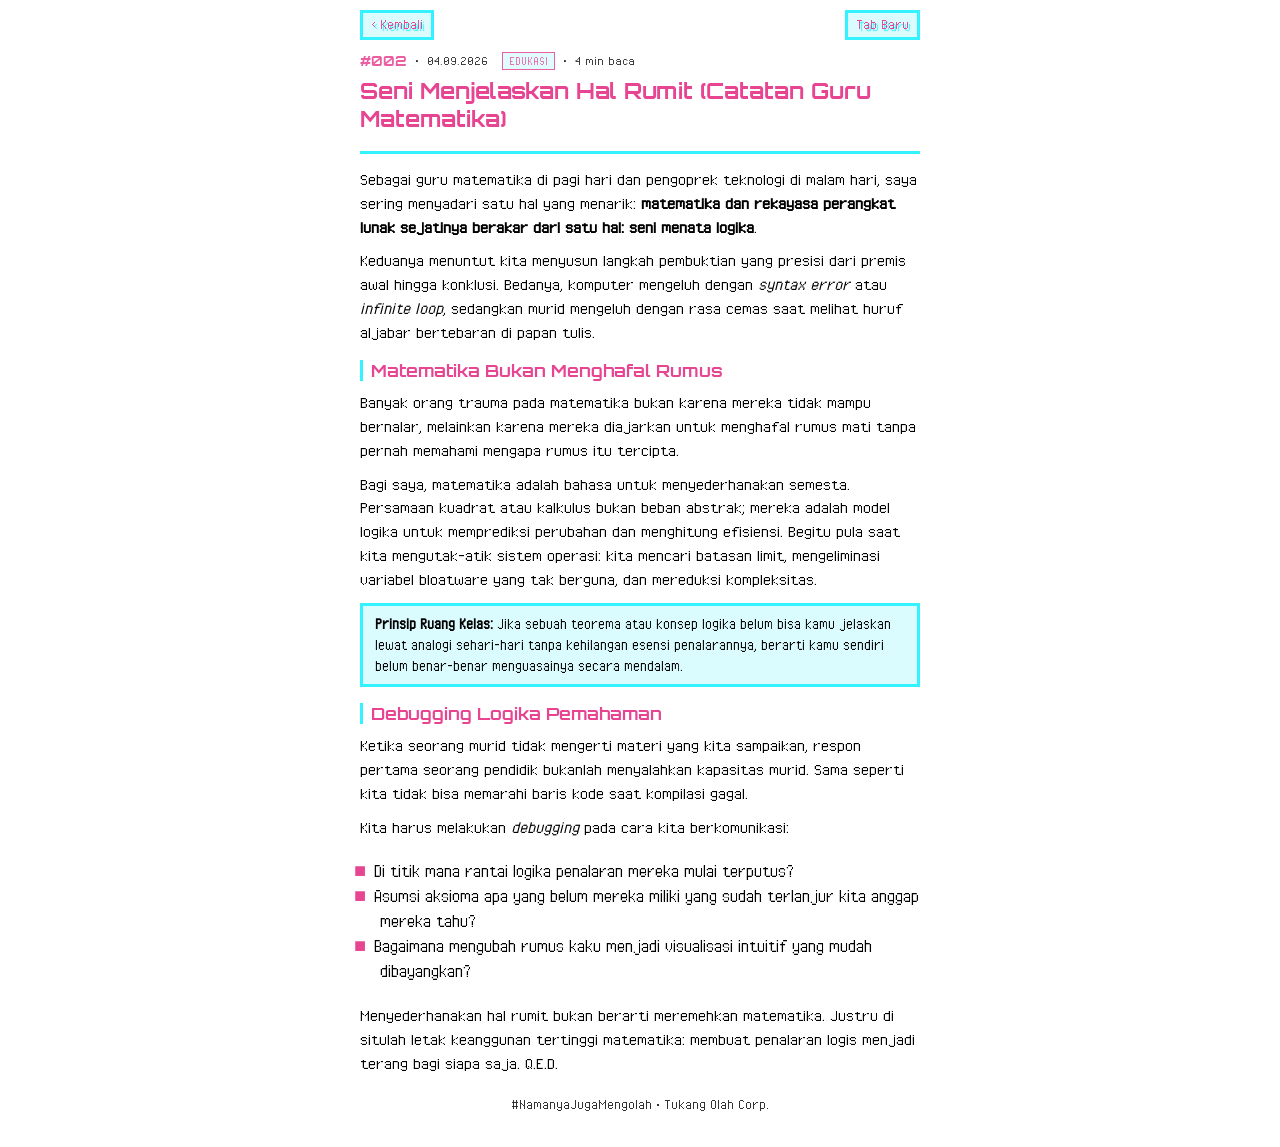
<file: pages/posts/002-seni-menjelaskan.html>
<!DOCTYPE html>
<html>
    <head>
        <meta charset="UTF-8">
        <meta name="viewport" content="width=device-width, initial-scale=1.0">
        <title>Seni Menjelaskan Hal Rumit (Catatan Guru) - Tukang Olah</title>
        <link rel="icon" type="image/gif" href="../../images/j2aivj.gif">
        <meta name="description" content="Pengalaman mengajar matematika di kelas dan bagaimana mengurai konsep abstrak jadi langkah logika yang gampang dicerna murid.">
        <link rel="canonical" href="https://tukangolah.0x80.eu.org/pages/posts/002-seni-menjelaskan.html">

        <!-- Open Graph / Facebook -->
        <meta property="og:type" content="article">
        <meta property="og:url" content="https://tukangolah.0x80.eu.org/pages/posts/002-seni-menjelaskan.html">
        <meta property="og:title" content="Seni Menjelaskan Hal Rumit (Catatan Guru) - Tukang Olah">
        <meta property="og:description" content="Pengalaman mengajar matematika di kelas dan bagaimana mengurai konsep abstrak jadi langkah logika yang gampang dicerna murid.">
        <meta property="og:image" content="https://tukangolah.0x80.eu.org/images/mikuheader.webp">
        <meta property="og:site_name" content="Tukang Olah">

        <!-- Twitter Card -->
        <meta name="twitter:card" content="summary_large_image">
        <meta name="twitter:url" content="https://tukangolah.0x80.eu.org/pages/posts/002-seni-menjelaskan.html">
        <meta name="twitter:title" content="Seni Menjelaskan Hal Rumit (Catatan Guru) - Tukang Olah">
        <meta name="twitter:description" content="Pengalaman mengajar matematika di kelas dan bagaimana mengurai konsep abstrak jadi langkah logika yang gampang dicerna murid.">
        <meta name="twitter:image" content="https://tukangolah.0x80.eu.org/images/mikuheader.webp">

        <link rel="stylesheet" href="../../css/style.css" type="text/css" media="all">
        <script src="../../scripts/theme.js"></script>
        <script src="post-nav.js"></script>
    </head>
    <style>        
        body {
            background-color: var(--b);
            color: var(--text);
            overflow: auto;
            text-align: left;
            background-image: none;
            margin: 10px;
        }

        .post-container {
            max-width: 560px;
            margin: auto;
            padding-bottom: 24px;
        }

        .post-header {
            border-bottom: var(--bw) var(--bt) var(--bc);
            padding-bottom: 10px;
            margin-bottom: 14px;
        }

        .post-title {
            font-family: 'Orbitron', sans-serif;
            font-size: 22px;
            color: var(--pink);
            margin: 8px 0;
            line-height: 1.25;
        }

        .post-meta {
            font-size: 14px;
            color: var(--text);
            opacity: 0.85;
            display: flex;
            flex-wrap: wrap;
            gap: 8px;
            align-items: center;
        }

        .post-body p {
            line-height: 1.25;
            margin: 10px 0;
            font-size: 19px;
        }

        .post-body h2 {
            font-family: 'Orbitron', sans-serif;
            font-size: 17px;
            color: var(--pink);
            margin: 16px 0 6px 0;
            border-left: 3px solid var(--bc);
            padding-left: 8px;
        }

        .retro-callout {
            border: var(--bw) var(--bt) var(--bc);
            background-color: var(--h);
            padding: 8px 12px;
            margin: 12px 0;
            font-size: 17px;
            line-height: 1.22;
        }

        .post-nav {
            display: flex;
            justify-content: space-between;
            align-items: center;
            border-top: var(--bw) var(--bt) var(--bc);
            padding-top: 12px;
            margin-top: 20px;
            font-size: 15px;
        }

        .btn-nav-action {
            display: inline-block;
            padding: 4px 8px;
            border: var(--bw) var(--bt) var(--bc);
            background-color: var(--h);
            color: var(--pink);
            font-family: 'Pixel Operator', monospace;
            font-size: 15px;
            text-decoration: none;
            transition: 0.2s;
        }

        .btn-nav-action:hover {
            background-color: var(--pink);
            color: white;
        }
    </style>
    <body>
        <div class="post-container">
            <div id="postTopNav"></div>

            <div class="post-header">
                <div class="post-meta">
                    <span style="font-family:'Orbitron', monospace; color:var(--pink);">#002</span>
                    <span>&bull;</span>
                    <span>04.09.2026</span>
                    <span class="tag-status">EDUKASI</span>
                    <span>&bull;</span>
                    <span>4 min baca</span>
                </div>
                <h1 class="post-title">Seni Menjelaskan Hal Rumit (Catatan Guru Matematika)</h1>
            </div>

            <div class="post-body">
                <p>
                    Sebagai guru matematika di pagi hari dan pengoprek teknologi di malam hari, saya sering menyadari satu hal yang menarik: <strong>matematika dan rekayasa perangkat lunak sejatinya berakar dari satu hal: seni menata logika</strong>.
                </p>
                <p>
                    Keduanya menuntut kita menyusun langkah pembuktian yang presisi dari premis awal hingga konklusi. Bedanya, komputer mengeluh dengan <em>syntax error</em> atau <em>infinite loop</em>, sedangkan murid mengeluh dengan rasa cemas saat melihat huruf aljabar bertebaran di papan tulis.
                </p>

                <h2>Matematika Bukan Menghafal Rumus</h2>
                <p>
                    Banyak orang trauma pada matematika bukan karena mereka tidak mampu bernalar, melainkan karena mereka diajarkan untuk menghafal rumus mati tanpa pernah memahami mengapa rumus itu tercipta.
                </p>
                <p>
                    Bagi saya, matematika adalah bahasa untuk menyederhanakan semesta. Persamaan kuadrat atau kalkulus bukan beban abstrak; mereka adalah model logika untuk memprediksi perubahan dan menghitung efisiensi. Begitu pula saat kita mengutak-atik sistem operasi: kita mencari batasan limit, mengeliminasi variabel bloatware yang tak berguna, dan mereduksi kompleksitas.
                </p>

                <div class="retro-callout">
                    <strong>Prinsip Ruang Kelas:</strong> Jika sebuah teorema atau konsep logika belum bisa kamu jelaskan lewat analogi sehari-hari tanpa kehilangan esensi penalarannya, berarti kamu sendiri belum benar-benar menguasainya secara mendalam.
                </div>

                <h2>Debugging Logika Pemahaman</h2>
                <p>
                    Ketika seorang murid tidak mengerti materi yang kita sampaikan, respon pertama seorang pendidik bukanlah menyalahkan kapasitas murid. Sama seperti kita tidak bisa memarahi baris kode saat kompilasi gagal.
                </p>
                <p>
                    Kita harus melakukan <em>debugging</em> pada cara kita berkomunikasi:
                </p>
                <ul style="padding-left:20px; line-height:1.25;">
                    <li>Di titik mana rantai logika penalaran mereka mulai terputus?</li>
                    <li>Asumsi aksioma apa yang belum mereka miliki yang sudah terlanjur kita anggap mereka tahu?</li>
                    <li>Bagaimana mengubah rumus kaku menjadi visualisasi intuitif yang mudah dibayangkan?</li>
                </ul>
                <p>
                    Menyederhanakan hal rumit bukan berarti meremehkan matematika. Justru di situlah letak keanggunan tertinggi matematika: membuat penalaran logis menjadi terang bagi siapa saja. Q.E.D.
                </p>
            </div>

            <!-- <div class="post-nav"> -->
                <!-- <a href="003-melawan-bloatware.html" class="btn-nav-action">&larr; CATATAN BARU</a> -->
                <!-- <a href="001-web-statis.html" class="btn-nav-action">CATATAN LAMA &rarr;</a> -->
            <!-- </div> -->

            <div style="text-align:center; margin-top:20px; font-size:16px; opacity:0.8;">
                #NamanyaJugaMengolah &bull; Tukang Olah Corp.
            </div>
        </div>
    </body>
</html>
</file>
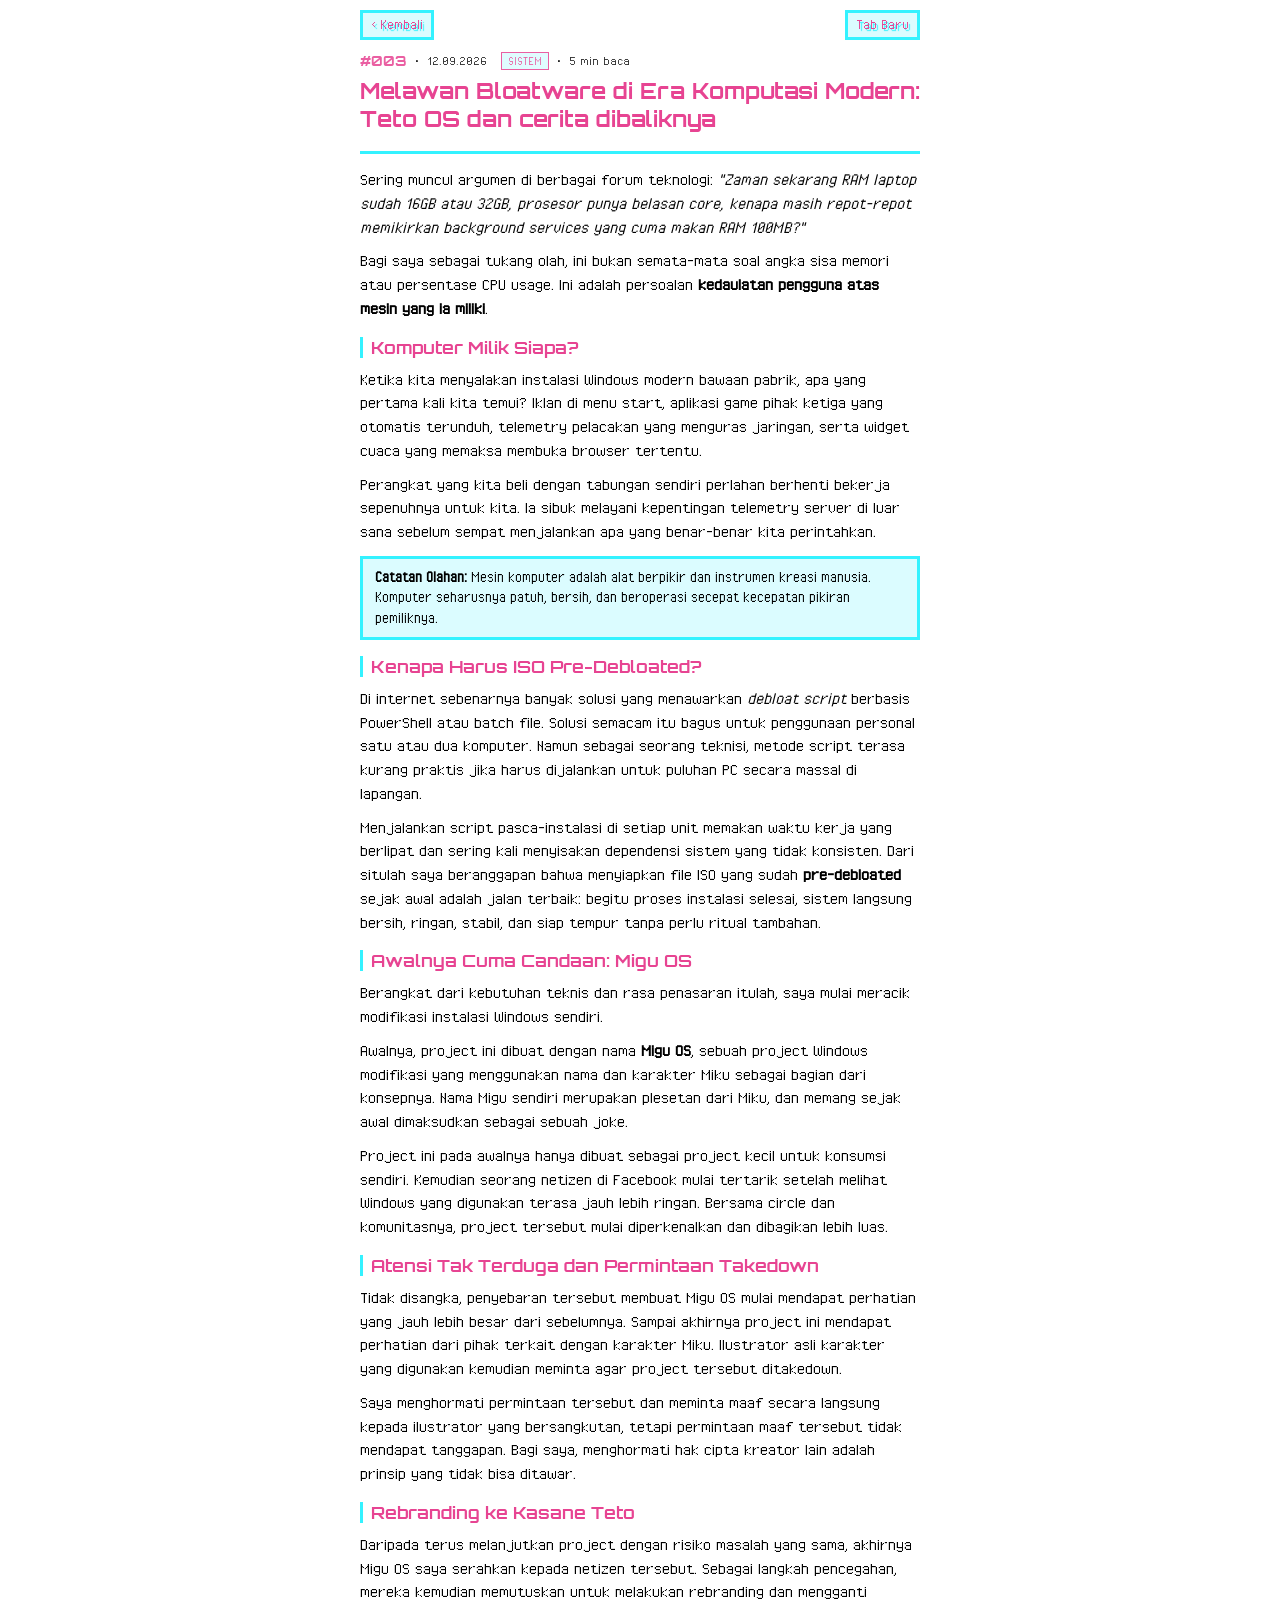
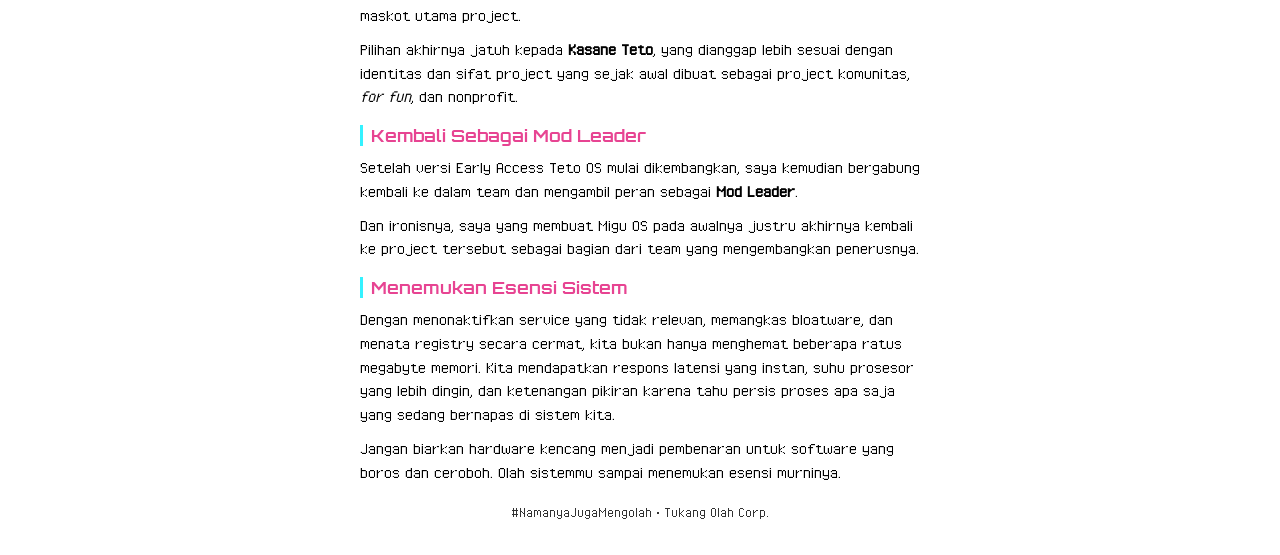
<file: pages/posts/003-melawan-bloatware.html>
<!DOCTYPE html>
<html>
    <head>
        <meta charset="UTF-8">
        <meta name="viewport" content="width=device-width, initial-scale=1.0">
        <title>Melawan Bloatware di Era Komputasi Modern: Teto OS dan cerita dibaliknya - Tukang Olah</title>
        <link rel="icon" type="image/gif" href="../../images/j2aivj.gif">
        <meta name="description" content="Banyak yang beranggapan bahwa dengan RAM belasan gigabyte hari ini, kita tak perlu lagi merisaukan background service yang boros sumber daya. Namun bagi saya, ini bukan sekadar soal sisa memori, tetapi kedaulatan pengguna atas mesinnya sendiri.">
        <link rel="canonical" href="https://tukangolah.0x80.eu.org/pages/posts/003-melawan-bloatware.html">

        <!-- Open Graph / Facebook -->
        <meta property="og:type" content="article">
        <meta property="og:url" content="https://tukangolah.0x80.eu.org/pages/posts/003-melawan-bloatware.html">
        <meta property="og:title" content="Melawan Bloatware di Era Komputasi Modern: Teto OS dan cerita dibaliknya - Tukang Olah">
        <meta property="og:description" content="Banyak yang beranggapan bahwa dengan RAM belasan gigabyte hari ini, kita tak perlu lagi merisaukan background service yang boros sumber daya. Namun bagi saya, ini bukan sekadar soal sisa memori, tetapi kedaulatan pengguna atas mesinnya sendiri.">
        <meta property="og:image" content="https://tukangolah.0x80.eu.org/images/mikuheader.webp">
        <meta property="og:site_name" content="Tukang Olah">

        <!-- Twitter Card -->
        <meta name="twitter:card" content="summary_large_image">
        <meta name="twitter:url" content="https://tukangolah.0x80.eu.org/pages/posts/003-melawan-bloatware.html">
        <meta name="twitter:title" content="Melawan Bloatware di Era Komputasi Modern: Teto OS dan cerita dibaliknya - Tukang Olah">
        <meta name="twitter:description" content="Banyak yang beranggapan bahwa dengan RAM belasan gigabyte hari ini, kita tak perlu lagi merisaukan background service yang boros sumber daya. Namun bagi saya, ini bukan sekadar soal sisa memori, tetapi kedaulatan pengguna atas mesinnya sendiri.">
        <meta name="twitter:image" content="https://tukangolah.0x80.eu.org/images/mikuheader.webp">

        <link rel="stylesheet" href="../../css/style.css" type="text/css" media="all">
        <script src="../../scripts/theme.js"></script>
        <script src="post-nav.js"></script>
    </head>
    <style>        
        body {
            background-color: var(--b);
            color: var(--text);
            overflow: auto;
            text-align: left;
            background-image: none;
            margin: 10px;
        }

        .post-container {
            max-width: 560px;
            margin: auto;
            padding-bottom: 24px;
        }

        .post-header {
            border-bottom: var(--bw) var(--bt) var(--bc);
            padding-bottom: 10px;
            margin-bottom: 14px;
        }

        .post-title {
            font-family: 'Orbitron', sans-serif;
            font-size: 22px;
            color: var(--pink);
            margin: 8px 0;
            line-height: 1.25;
        }

        .post-meta {
            font-size: 14px;
            color: var(--text);
            opacity: 0.85;
            display: flex;
            flex-wrap: wrap;
            gap: 8px;
            align-items: center;
        }

        .post-body p {
            line-height: 1.25;
            margin: 10px 0;
            font-size: 19px;
        }

        .post-body h2 {
            font-family: 'Orbitron', sans-serif;
            font-size: 17px;
            color: var(--pink);
            margin: 16px 0 6px 0;
            border-left: 3px solid var(--bc);
            padding-left: 8px;
        }

        .retro-callout {
            border: var(--bw) var(--bt) var(--bc);
            background-color: var(--h);
            padding: 8px 12px;
            margin: 12px 0;
            font-size: 17px;
            line-height: 1.22;
        }

        .post-nav {
            display: flex;
            justify-content: space-between;
            align-items: center;
            border-top: var(--bw) var(--bt) var(--bc);
            padding-top: 12px;
            margin-top: 20px;
            font-size: 15px;
        }

        .btn-nav-action {
            display: inline-block;
            padding: 4px 8px;
            border: var(--bw) var(--bt) var(--bc);
            background-color: var(--h);
            color: var(--pink);
            font-family: 'Pixel Operator', monospace;
            font-size: 15px;
            text-decoration: none;
            transition: 0.2s;
        }

        .btn-nav-action:hover {
            background-color: var(--pink);
            color: white;
        }
    </style>
    <body>
        <div class="post-container">
            <div id="postTopNav"></div>

            <div class="post-header">
                <div class="post-meta">
                    <span style="font-family:'Orbitron', monospace; color:var(--pink);">#003</span>
                    <span>&bull;</span>
                    <span>12.09.2026</span>
                    <span class="tag-status">SISTEM</span>
                    <span>&bull;</span>
                    <span>5 min baca</span>
                </div>
                <h1 class="post-title">Melawan Bloatware di Era Komputasi Modern: Teto OS dan cerita dibaliknya</h1>
            </div>

            <div class="post-body">
                <p>
                    Sering muncul argumen di berbagai forum teknologi: <em>"Zaman sekarang RAM laptop sudah 16GB atau 32GB, prosesor punya belasan core, kenapa masih repot-repot memikirkan background services yang cuma makan RAM 100MB?"</em>
                </p>
                <p>
                    Bagi saya sebagai tukang olah, ini bukan semata-mata soal angka sisa memori atau persentase CPU usage. Ini adalah persoalan <strong>kedaulatan pengguna atas mesin yang ia miliki</strong>.
                </p>

                <h2>Komputer Milik Siapa?</h2>
                <p>
                    Ketika kita menyalakan instalasi Windows modern bawaan pabrik, apa yang pertama kali kita temui? Iklan di menu start, aplikasi game pihak ketiga yang otomatis terunduh, telemetry pelacakan yang menguras jaringan, serta widget cuaca yang memaksa membuka browser tertentu.
                </p>
                <p>
                    Perangkat yang kita beli dengan tabungan sendiri perlahan berhenti bekerja sepenuhnya untuk kita. Ia sibuk melayani kepentingan telemetry server di luar sana sebelum sempat menjalankan apa yang benar-benar kita perintahkan.
                </p>

                <div class="retro-callout">
                    <strong>Catatan Olahan:</strong> Mesin komputer adalah alat berpikir dan instrumen kreasi manusia. Komputer seharusnya patuh, bersih, dan beroperasi secepat kecepatan pikiran pemiliknya.
                </div>

                <h2>Kenapa Harus ISO Pre-Debloated?</h2>
                <p>
                    Di internet sebenarnya banyak solusi yang menawarkan <em>debloat script</em> berbasis PowerShell atau batch file. Solusi semacam itu bagus untuk penggunaan personal satu atau dua komputer. Namun sebagai seorang teknisi, metode script terasa kurang praktis jika harus dijalankan untuk puluhan PC secara massal di lapangan.
                </p>
                <p>
                    Menjalankan script pasca-instalasi di setiap unit memakan waktu kerja yang berlipat dan sering kali menyisakan dependensi sistem yang tidak konsisten. Dari situlah saya beranggapan bahwa menyiapkan file ISO yang sudah <strong>pre-debloated</strong> sejak awal adalah jalan terbaik: begitu proses instalasi selesai, sistem langsung bersih, ringan, stabil, dan siap tempur tanpa perlu ritual tambahan.
                </p>

                <h2>Awalnya Cuma Candaan: Migu OS</h2>
                <p>
                    Berangkat dari kebutuhan teknis dan rasa penasaran itulah, saya mulai meracik modifikasi instalasi Windows sendiri.
                </p>
                <p>
                    Awalnya, project ini dibuat dengan nama <strong>Migu OS</strong>, sebuah project Windows modifikasi yang menggunakan nama dan karakter Miku sebagai bagian dari konsepnya. Nama Migu sendiri merupakan plesetan dari Miku, dan memang sejak awal dimaksudkan sebagai sebuah joke.
                </p>
                <p>
                    Project ini pada awalnya hanya dibuat sebagai project kecil untuk konsumsi sendiri. Kemudian seorang netizen di Facebook mulai tertarik setelah melihat Windows yang digunakan terasa jauh lebih ringan. Bersama circle dan komunitasnya, project tersebut mulai diperkenalkan dan dibagikan lebih luas.
                </p>

                <h2>Atensi Tak Terduga dan Permintaan Takedown</h2>
                <p>
                    Tidak disangka, penyebaran tersebut membuat Migu OS mulai mendapat perhatian yang jauh lebih besar dari sebelumnya. Sampai akhirnya project ini mendapat perhatian dari pihak terkait dengan karakter Miku. Ilustrator asli karakter yang digunakan kemudian meminta agar project tersebut ditakedown.
                </p>
                <p>
                    Saya menghormati permintaan tersebut dan meminta maaf secara langsung kepada ilustrator yang bersangkutan, tetapi permintaan maaf tersebut tidak mendapat tanggapan. Bagi saya, menghormati hak cipta kreator lain adalah prinsip yang tidak bisa ditawar.
                </p>

                <h2>Rebranding ke Kasane Teto</h2>
                <p>
                    Daripada terus melanjutkan project dengan risiko masalah yang sama, akhirnya Migu OS saya serahkan kepada netizen tersebut. Sebagai langkah pencegahan, mereka kemudian memutuskan untuk melakukan rebranding dan mengganti maskot utama project.
                </p>
                <p>
                    Pilihan akhirnya jatuh kepada <strong>Kasane Teto</strong>, yang dianggap lebih sesuai dengan identitas dan sifat project yang sejak awal dibuat sebagai project komunitas, <em>for fun</em>, dan nonprofit.
                </p>

                <h2>Kembali Sebagai Mod Leader</h2>
                <p>
                    Setelah versi Early Access Teto OS mulai dikembangkan, saya kemudian bergabung kembali ke dalam team dan mengambil peran sebagai <strong>Mod Leader</strong>.
                </p>
                <p>
                    Dan ironisnya, saya yang membuat Migu OS pada awalnya justru akhirnya kembali ke project tersebut sebagai bagian dari team yang mengembangkan penerusnya.
                </p>

                <h2>Menemukan Esensi Sistem</h2>
                <p>
                    Dengan menonaktifkan service yang tidak relevan, memangkas bloatware, dan menata registry secara cermat, kita bukan hanya menghemat beberapa ratus megabyte memori. Kita mendapatkan respons latensi yang instan, suhu prosesor yang lebih dingin, dan ketenangan pikiran karena tahu persis proses apa saja yang sedang bernapas di sistem kita.
                </p>
                <p>
                    Jangan biarkan hardware kencang menjadi pembenaran untuk software yang boros dan ceroboh. Olah sistemmu sampai menemukan esensi murninya.
                </p>
            </div>

            <!-- <div class="post-nav"> -->
                <!-- <a href="../blog.html" class="btn-nav-action">&larr; SEMUA CATATAN</a> -->
                <!-- <a href="002-seni-menjelaskan.html" class="btn-nav-action">CATATAN SEBELUMNYA &rarr;</a> -->
            <!-- </div> -->

            <div style="text-align:center; margin-top:20px; font-size:16px; opacity:0.8;">
                #NamanyaJugaMengolah &bull; Tukang Olah Corp.
            </div>
        </div>
    </body>
</html>
</file>
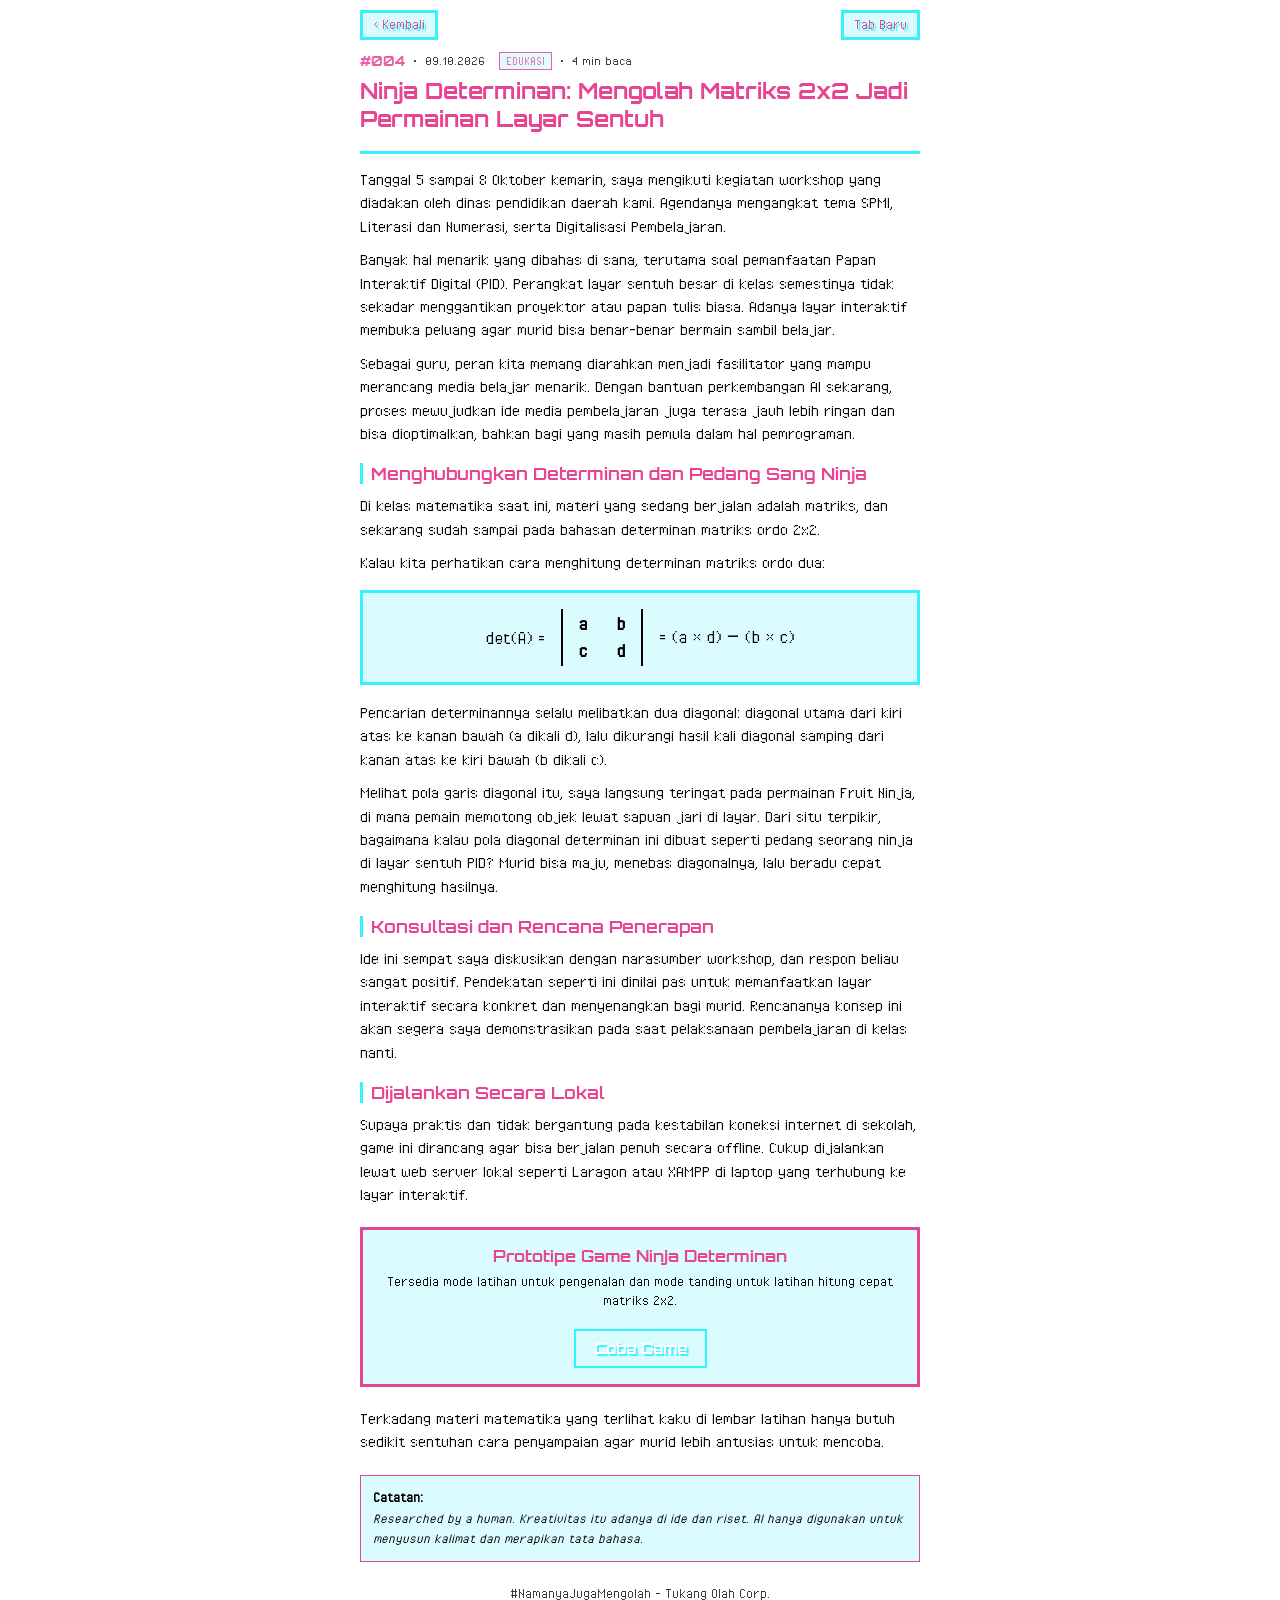
<file: pages/posts/004-ninja-determinan.html>
<!DOCTYPE html>
<html>
    <head>
        <meta charset="UTF-8">
        <meta name="viewport" content="width=device-width, initial-scale=1.0">
        <title>Ninja Determinan: Mengolah Matriks 2x2 Jadi Permainan Layar Sentuh - Tukang Olah</title>
        <link rel="icon" type="image/gif" href="../../images/j2aivj.gif">
        <meta name="description" content="Cerita merancang game determinan matriks ala Ninja buat Papan Interaktif Digital (PID).">
        <link rel="canonical" href="https://tukangolah.0x80.eu.org/pages/posts/004-ninja-determinan.html">

        <!-- Open Graph / Facebook -->
        <meta property="og:type" content="article">
        <meta property="og:url" content="https://tukangolah.0x80.eu.org/pages/posts/004-ninja-determinan.html">
        <meta property="og:title" content="Ninja Determinan: Mengolah Matriks 2x2 Jadi Permainan Layar Sentuh - Tukang Olah">
        <meta property="og:description" content="Cerita merancang game determinan matriks ala Ninja buat Papan Interaktif Digital (PID).">
        <meta property="og:image" content="https://tukangolah.0x80.eu.org/images/mikuheader.webp">
        <meta property="og:site_name" content="Tukang Olah">

        <!-- Twitter Card -->
        <meta name="twitter:card" content="summary_large_image">
        <meta name="twitter:url" content="https://tukangolah.0x80.eu.org/pages/posts/004-ninja-determinan.html">
        <meta name="twitter:title" content="Ninja Determinan: Mengolah Matriks 2x2 Jadi Permainan Layar Sentuh - Tukang Olah">
        <meta name="twitter:description" content="Cerita merancang game determinan matriks ala Ninja buat Papan Interaktif Digital (PID).">
        <meta name="twitter:image" content="https://tukangolah.0x80.eu.org/images/mikuheader.webp">

        <link rel="stylesheet" href="../../css/style.css" type="text/css" media="all">
        <script src="../../scripts/theme.js"></script>
        <script src="post-nav.js"></script>
    </head>
    <style>        
        body {
            background-color: var(--b);
            color: var(--text);
            overflow: auto;
            text-align: left;
            background-image: none;
            margin: 10px;
        }

        .post-container {
            max-width: 560px;
            margin: auto;
            padding-bottom: 24px;
        }

        .post-header {
            border-bottom: var(--bw) var(--bt) var(--bc);
            padding-bottom: 10px;
            margin-bottom: 14px;
        }

        .post-title {
            font-family: 'Orbitron', sans-serif;
            font-size: 22px;
            color: var(--pink);
            margin: 8px 0;
            line-height: 1.25;
        }

        .post-meta {
            font-size: 14px;
            color: var(--text);
            opacity: 0.85;
            display: flex;
            flex-wrap: wrap;
            gap: 8px;
            align-items: center;
        }

        .post-body p {
            line-height: 1.3;
            margin: 10px 0;
            font-size: 18px;
        }

        .post-body h2 {
            font-family: 'Orbitron', sans-serif;
            font-size: 17px;
            color: var(--pink);
            margin: 18px 0 6px 0;
            border-left: 3px solid var(--bc);
            padding-left: 8px;
        }

        .formula-box {
            border: var(--bw) var(--bt) var(--bc);
            background-color: var(--h);
            padding: 16px 20px;
            margin: 16px auto;
            text-align: center;
        }

        .math-expr {
            display: inline-flex;
            align-items: center;
            justify-content: center;
            gap: 12px;
            font-family: 'Pixel Operator', monospace;
            font-size: 21px;
            color: var(--text);
            flex-wrap: wrap;
        }

        .math-label, .math-calc {
            display: inline-block;
            font-size: 21px;
        }

        .matrix-det {
            display: inline-flex;
            flex-direction: column;
            justify-content: center;
            border-left: 2px solid var(--text);
            border-right: 2px solid var(--text);
            padding: 2px 12px;
            margin: 0 4px;
            line-height: 1.25;
        }

        .matrix-row {
            display: flex;
            gap: 22px;
            justify-content: space-between;
            font-size: 21px;
            font-weight: bold;
        }

        .matrix-row span {
            width: 16px;
            text-align: center;
        }

        .game-launch-box {
            border: var(--bw) var(--bt) var(--pink);
            background-color: var(--h);
            padding: 16px;
            margin: 20px 0;
            text-align: center;
        }

        .game-launch-btn {
            display: inline-block;
            color: #ffffff;
            font-family: 'Orbitron', sans-serif;
            font-size: 15px;
            padding: 8px 18px;
            text-decoration: none;
            border: 2px solid var(--bc);
            transition: 0.2s ease;
            margin-top: 8px;
            cursor: pointer;
        }

        .game-launch-btn:hover {
            background-color: #ff55a3;
            letter-spacing: 0.5px;
        }

        .btn-nav-action {
            display: inline-block;
            border: var(--bw) var(--bt) var(--bc);
            background-color: var(--h);
            color: var(--pink);
            font-family: 'Pixel Operator', monospace;
            font-size: 15px;
            padding: 4px 10px;
            text-decoration: none;
            transition: 0.2s;
        }

        .btn-nav-action:hover {
            background-color: var(--pink);
            color: white;
        }

        .disclaimer-box {
            border: 1px solid var(--pink);
            background-color: var(--h);
            padding: 12px;
            margin: 22px 0 10px 0;
            font-size: 15px;
            line-height: 1.35;
        }
    </style>
    <body>
        <div class="post-container">
            <div id="postTopNav"></div>

            <div class="post-header">
                <div class="post-meta">
                    <span style="font-family:'Orbitron', monospace; color:var(--pink);">#004</span>
                    <span>&bull;</span>
                    <span>09.10.2026</span>
                    <span class="tag-status">EDUKASI</span>
                    <span>&bull;</span>
                    <span>4 min baca</span>
                </div>
                <h1 class="post-title">Ninja Determinan: Mengolah Matriks 2x2 Jadi Permainan Layar Sentuh</h1>
            </div>

            <div class="post-body">
                <p>
                    Tanggal 5 sampai 8 Oktober kemarin, saya mengikuti kegiatan workshop yang diadakan oleh dinas pendidikan daerah kami. Agendanya mengangkat tema SPMI, Literasi dan Numerasi, serta Digitalisasi Pembelajaran.
                </p>
                <p>
                    Banyak hal menarik yang dibahas di sana, terutama soal pemanfaatan Papan Interaktif Digital (PID). Perangkat layar sentuh besar di kelas semestinya tidak sekadar menggantikan proyektor atau papan tulis biasa. Adanya layar interaktif membuka peluang agar murid bisa benar-benar bermain sambil belajar.
                </p>
                <p>
                    Sebagai guru, peran kita memang diarahkan menjadi fasilitator yang mampu merancang media belajar menarik. Dengan bantuan perkembangan AI sekarang, proses mewujudkan ide media pembelajaran juga terasa jauh lebih ringan dan bisa dioptimalkan, bahkan bagi yang masih pemula dalam hal pemrograman.
                </p>

                <h2>Menghubungkan Determinan dan Pedang Sang Ninja</h2>
                <p>
                    Di kelas matematika saat ini, materi yang sedang berjalan adalah matriks, dan sekarang sudah sampai pada bahasan determinan matriks ordo 2x2.
                </p>
                <p>
                    Kalau kita perhatikan cara menghitung determinan matriks ordo dua:
                </p>
                
                <div class="formula-box">
                    <div class="math-expr">
                        <span class="math-label">det(A) =</span>
                        <div class="matrix-det">
                            <div class="matrix-row"><span>a</span><span>b</span></div>
                            <div class="matrix-row"><span>c</span><span>d</span></div>
                        </div>
                        <span class="math-calc">= (a &times; d) &minus; (b &times; c)</span>
                    </div>
                </div>

                <p>
                    Pencarian determinannya selalu melibatkan dua diagonal: diagonal utama dari kiri atas ke kanan bawah (a dikali d), lalu dikurangi hasil kali diagonal samping dari kanan atas ke kiri bawah (b dikali c).
                </p>
                <p>
                    Melihat pola garis diagonal itu, saya langsung teringat pada permainan Fruit Ninja, di mana pemain memotong objek lewat sapuan jari di layar. Dari situ terpikir, bagaimana kalau pola diagonal determinan ini dibuat seperti pedang seorang ninja di layar sentuh PID? Murid bisa maju, menebas diagonalnya, lalu beradu cepat menghitung hasilnya.
                </p>

                <h2>Konsultasi dan Rencana Penerapan</h2>
                <p>
                    Ide ini sempat saya diskusikan dengan narasumber workshop, dan respon beliau sangat positif. Pendekatan seperti ini dinilai pas untuk memanfaatkan layar interaktif secara konkret dan menyenangkan bagi murid. Rencananya konsep ini akan segera saya demonstrasikan pada saat pelaksanaan pembelajaran di kelas nanti.
                </p>

                <h2>Dijalankan Secara Lokal</h2>
                <p>
                    Supaya praktis dan tidak bergantung pada kestabilan koneksi internet di sekolah, game ini dirancang agar bisa berjalan penuh secara offline. Cukup dijalankan lewat web server lokal seperti Laragon atau XAMPP di laptop yang terhubung ke layar interaktif.
                </p>

                <div class="game-launch-box">
                    <div style="font-family: 'Orbitron', sans-serif; font-size: 16px; color: var(--pink); margin-bottom: 6px;">
                        Prototipe Game Ninja Determinan
                    </div>
                    <p style="font-size: 15px; margin: 4px 0 10px 0;">
                        Tersedia mode latihan untuk pengenalan dan mode tanding untuk latihan hitung cepat matriks 2x2.
                    </p>
                    <a href="https://tukangolah.0x80.eu.org/detninja/" target="_blank" rel="noopener noreferrer" class="game-launch-btn">
                        Coba Game
                    </a>
                </div>

                <p>
                    Terkadang materi matematika yang terlihat kaku di lembar latihan hanya butuh sedikit sentuhan cara penyampaian agar murid lebih antusias untuk mencoba.
                </p>

                <div class="disclaimer-box">
                    <strong>Catatan:</strong><br>
                    <em>Researched by a human. Kreativitas itu adanya di ide dan riset. AI hanya digunakan untuk menyusun kalimat dan merapikan tata bahasa.</em>
                </div>
            </div>

            <div style="text-align:center; margin-top:24px; font-size:15px; opacity:0.8;">
                #NamanyaJugaMengolah - Tukang Olah Corp.
            </div>
        </div>
    </body>
</html>
</file>
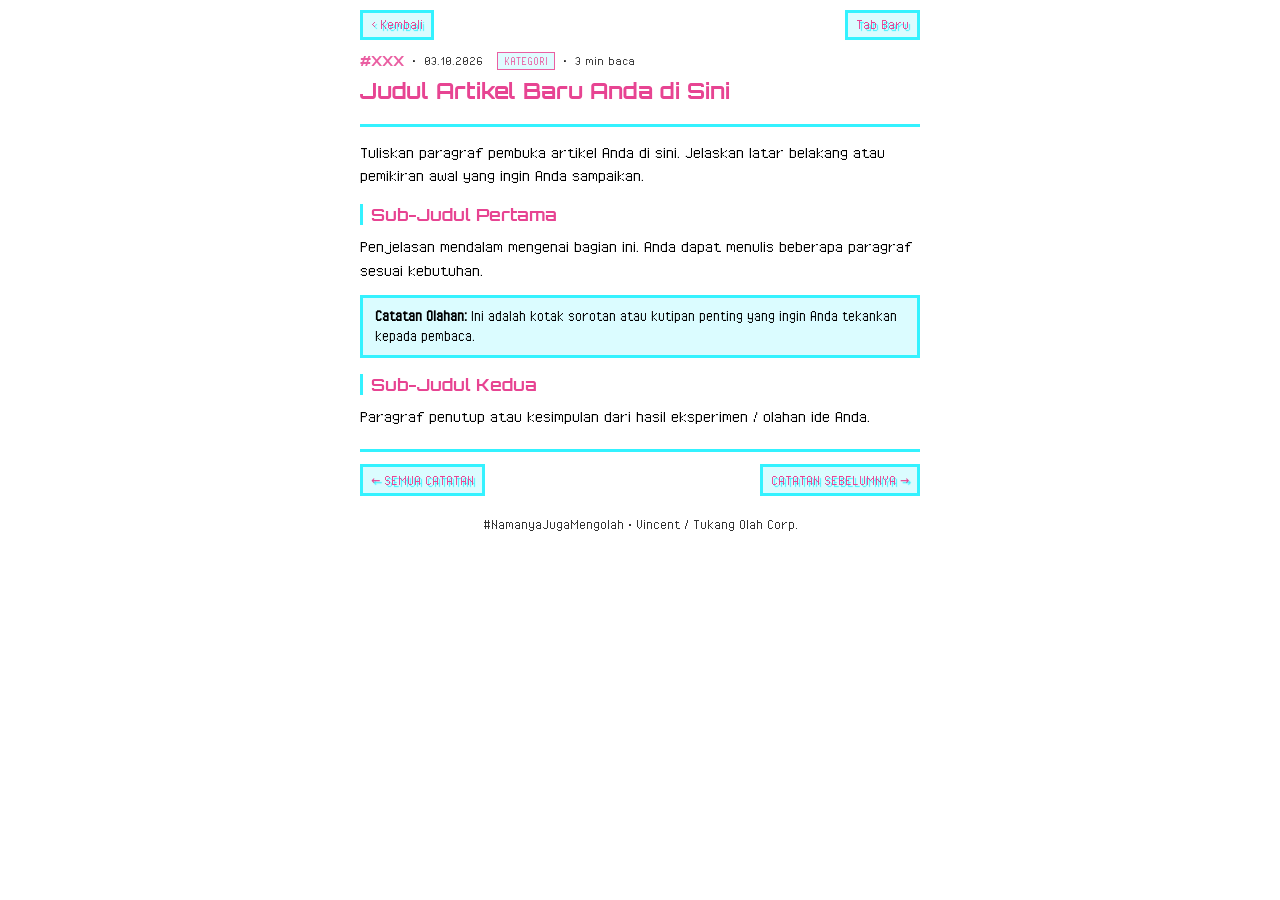
<file: pages/posts/template-post.html>
<!DOCTYPE html>
<html>
    <head>
        <meta charset="UTF-8">
        <meta name="viewport" content="width=device-width, initial-scale=1.0">
        <!-- Ganti judul di bawah ini sesuai judul artikel Anda -->
        <title>Judul Artikel Baru - Tukang Olah</title>
        <link rel="icon" type="image/gif" href="../../images/j2aivj.gif">
        <link rel="stylesheet" href="../../css/style.css" type="text/css" media="all">
        <script src="../../scripts/theme.js"></script>
        <script src="post-nav.js"></script>
    </head>
    <style>        
        body {
            background-color: var(--b);
            color: var(--text);
            overflow: auto;
            text-align: left;
            background-image: none;
            margin: 10px;
        }

        .post-container {
            max-width: 560px;
            margin: auto;
            padding-bottom: 24px;
        }

        .post-header {
            border-bottom: var(--bw) var(--bt) var(--bc);
            padding-bottom: 10px;
            margin-bottom: 14px;
        }

        .post-title {
            font-family: 'Orbitron', sans-serif;
            font-size: 22px;
            color: var(--pink);
            margin: 8px 0;
            line-height: 1.25;
        }

        .post-meta {
            font-size: 14px;
            color: var(--text);
            opacity: 0.85;
            display: flex;
            flex-wrap: wrap;
            gap: 8px;
            align-items: center;
        }

        .post-body p {
            line-height: 1.25;
            margin: 10px 0;
            font-size: 19px;
        }

        .post-body h2 {
            font-family: 'Orbitron', sans-serif;
            font-size: 17px;
            color: var(--pink);
            margin: 16px 0 6px 0;
            border-left: 3px solid var(--bc);
            padding-left: 8px;
        }

        .retro-callout {
            border: var(--bw) var(--bt) var(--bc);
            background-color: var(--h);
            padding: 8px 12px;
            margin: 12px 0;
            font-size: 17px;
            line-height: 1.22;
        }

        .post-nav {
            display: flex;
            justify-content: space-between;
            align-items: center;
            border-top: var(--bw) var(--bt) var(--bc);
            padding-top: 12px;
            margin-top: 20px;
            font-size: 15px;
        }

        .btn-nav-action {
            display: inline-block;
            padding: 4px 8px;
            border: var(--bw) var(--bt) var(--bc);
            background-color: var(--h);
            color: var(--pink);
            font-family: 'Pixel Operator', monospace;
            font-size: 15px;
            text-decoration: none;
            transition: 0.2s;
        }

        .btn-nav-action:hover {
            background-color: var(--pink);
            color: white;
        }
    </style>
    <body>
        <div class="post-container">
            <!-- Navigasi Atas Otomatis (via post-nav.js) -->
            <div id="postTopNav"></div>

            <!-- Header Artikel -->
            <div class="post-header">
                <div class="post-meta">
                    <span style="font-family:'Orbitron', monospace; color:var(--pink);">#XXX</span>
                    <span>&bull;</span>
                    <span>03.10.2026</span>
                    <span class="tag-status">KATEGORI</span>
                    <span>&bull;</span>
                    <span>3 min baca</span>
                </div>
                <h1 class="post-title">Judul Artikel Baru Anda di Sini</h1>
            </div>

            <!-- Isi Artikel -->
            <div class="post-body">
                <p>
                    Tuliskan paragraf pembuka artikel Anda di sini. Jelaskan latar belakang atau pemikiran awal yang ingin Anda sampaikan.
                </p>

                <h2>Sub-Judul Pertama</h2>
                <p>
                    Penjelasan mendalam mengenai bagian ini. Anda dapat menulis beberapa paragraf sesuai kebutuhan.
                </p>

                <div class="retro-callout">
                    <strong>Catatan Olahan:</strong> Ini adalah kotak sorotan atau kutipan penting yang ingin Anda tekankan kepada pembaca.
                </div>

                <h2>Sub-Judul Kedua</h2>
                <p>
                    Paragraf penutup atau kesimpulan dari hasil eksperimen / olahan ide Anda.
                </p>
            </div>

            <!-- Navigasi Bawah -->
            <div class="post-nav">
                <a href="../blog.html" class="btn-nav-action">&larr; SEMUA CATATAN</a>
                <a href="003-melawan-bloatware.html" class="btn-nav-action">CATATAN SEBELUMNYA &rarr;</a>
            </div>

            <div style="text-align:center; margin-top:20px; font-size:16px; opacity:0.8;">
                #NamanyaJugaMengolah &bull; Vincent / Tukang Olah Corp.
            </div>
        </div>
    </body>
</html>
</file>
<file: css/style.css>
:root {
    --b: white; /* container bgs */
    --bg: white;
    --bw: 3px; /* border width */
    --bc: #34f2ff; /* border color */
    --bcc: #34f2ff; /* border color outset */
    --h: #dbfcff; /* header bgs */
    --pink: #e74492;
    --bt: solid;
    --color:#000;
    --marginleft:-120px;
    --bgimg:url(../images/mikuheader.webp);
    --display:flex;
	--text:black;
}

[data-theme="dark"] {
    --b: #191919;
    --bg: #191919;
    --bw: 3px;
    --bc: #34f2ff;
    --bcc: #34f2ff;
    --h: #252525;
    --pink: #e74492;
    --bt: solid;
    --color:#e6e8ec;
    --marginleft:-120px;
    --bgimg:url(../images/mikuheader.webp);
    --display:flex;
	--text:#e6e8ec;
}

* {
    box-sizing: border-box;
    scrollbar-color:var(--pink) var(--b);
    scrollbar-width:thin;
    cursor:url('../images/cursor.png'), pointer;
}

::-webkit-scrollbar{
    width: 10px;
    height: 10px;
}

::-webkit-scrollbar-thumb{
    background: var(--pink);
    border: 3.5px var(--bt) var(--b);
    border-radius: 0px;
}

::-webkit-scrollbar-thumb:hover{
    background: #ed75ae;
}

::-webkit-scrollbar-track{
    background: var(--b);
    border-radius: 0px;
    box-shadow: inset 0px 0px 0px 0px rgba(0, 0, 0, 0.2);
}

::selection {
    background: var(--bc);
    color:#121212;
}
 
::-moz-selection {
    background: var(--bc);
    color:#121212;
}

/* Penyesuaian Keterbacaan Khusus Dark Mode */
[data-theme="dark"] a {
    color: #ff5ba7;
    text-shadow: 1px 1px 0px rgba(52, 242, 255, 0.4);
}

[data-theme="dark"] a:hover {
    color: #ff85be;
    text-shadow: 1px 1px 0px var(--bc), 0 0 5px rgba(255, 91, 167, 0.5);
}

[data-theme="dark"] .retro-badge {
    text-shadow: 1px 1px 0px rgba(52, 242, 255, 0.35);
}

[data-theme="dark"] p {
    line-height: 1.32;
    letter-spacing: 0.15px;
}

[data-theme="dark"] input::placeholder,
[data-theme="dark"] textarea::placeholder {
    color: rgba(230, 232, 236, 0.45);
}

[data-theme="dark"] .project-desc {
    opacity: 0.95;
    color: #cfd4dc;
}


@font-face{
    font-family:'Pixel Operator';
    src:url('../fonts/Pixel_Operator.woff2');
    font-display: swap;
}

@font-face{
    font-family:'Orbitron';
    src:url('../fonts/Orbitron.woff2');
    font-display: swap;
}

body {
    background-color:var(--b);
    color:var(--text);
    font-family: 'Pixel Operator';
    font-size:20px;
    animation:fadeEffect 0.5s;
}

@keyframes fadeEffect {
    from {opacity: 0;}
    to {opacity: 1;}
}

p{
    line-height: 1.2;
    margin: 8px 0;
}

a{
    text-decoration: none;
    color:var(--pink);
    text-shadow: 2px 2px 1px var(--bc);
    transition:0.3s;
}

a:hover{
    letter-spacing: 2px;
}

header{
    color:var(--pink);
	/* -webkit-text-stroke:0.1px; */
    animation: glowing 2s infinite;
    font-family: 'Orbitron';
    font-size:20px;
}

#wrapper{
    max-width:1100px;
    margin:15px auto;
    animation:fadeEffect 0.5s;
}

@keyframes fadeEffect {
    from {opacity: 0;}
    to {opacity: 1;}
}

#miku{
    max-width:100%;
    height:auto;
    outline: var(--bw) var(--bt) var(--bc);
    background-color:var(--h);
    box-sizing: border-box;
    z-index:1;
    position:relative;
}

#headergede{
    max-width:100%;
    height: auto;
    display: flex;
    position: relative;
}

#miku img, #mikuheader{
    width:100%;
    height:auto;
    margin-left:var(--marginleft);
    pointer-events: none;
    display:block;
    z-index:10;
    margin-bottom:var(--bw);
    position:relative;
}


.container {  
    max-width:100%;
    display: grid;
    grid-template-rows: 279px 306px 139px;
    grid-template-columns: 20% 1fr 20%;
    grid-auto-flow: row;
    gap:10px;
    grid-template-areas:
    "links main jukebox"
    "updates main sponsor"
    "stats main sponsor";
    outline:var(--bw) var(--bt) var(--bc);
    padding:10px;
    box-sizing: border-box;
    background:var(--b);
}

.main { 
	grid-area: main; 
    border:var(--bw) var(--bt) var(--bc);
	height:745px;
    box-sizing: border-box;
    order:2;
    z-index:2;
}

.updates { 
    grid-area: updates; 
    border:var(--bw) var(--bt) var(--bc);
    box-sizing: border-box;
    display:flex;
    flex-direction:column;
    order:3;
}

.links {
    grid-area: links; 
    border:var(--bw) var(--bt) var(--bc);
    box-sizing: border-box;
    display:flex;
    flex-direction:column;
    order:1;
}
	
.stats { 
    grid-area: stats; 
    border:var(--bw) var(--bt) var(--bc);
    box-sizing: border-box;
    display:flex;
    flex-direction:column;
    order:4;
}

.jukebox { 
    grid-area: jukebox; 
    border:var(--bw) var(--bt) var(--bc);
    box-sizing: border-box;
    display:flex;
    flex-direction:column;
    order:7;
}

.sponsor { 
    grid-area: sponsor; 
    border:var(--bw) var(--bt) var(--bc);
    box-sizing: border-box;
    display:flex;
    flex-direction:column;
    order:8;
    z-index:2;
}

.footer { 
    outline:var(--bw) var(--bt) var(--bc);
    overflow:auto;
    margin-top:var(--bw);
    background-color:var(--h);
    text-align:center;
    padding:2px;
	color:var(--text);
}

.title{
    position: sticky;
    border-bottom:var(--bw) var(--bt) var(--bc);
    background-color:var(--h);
    padding:10px;
    text-align: center;
}

.inner{
    height:auto;
    padding:10px;
    overflow:auto;
    background-color:var(--b);
	color:var(--text);
}

.stats_inner{
    display:flex;
	flex-direction:column;
	justify-content:center;
	text-align:center;
	align-items:center;
	height:100%;
    padding:6px;
    font-size:15px;
    line-height:1.25;
    overflow:hidden;
    background-color:var(--b);
	color:var(--text);
}

.inner-nav{
    height:auto;
    padding:4px;
    background-color:var(--b);
	color:var(--text);
}

.btn-theme{
    display:flex;
    align-content: end;
    align-items: end;
    position:absolute;
    z-index:999992;
    text-align: right;
	padding:8px;
    justify-content: flex-end;
    user-select: none;
    display:var(--display);
}

.btn-theme-container{
    display:flex;
    padding: 0px;
    align-content: right;
    align-items: right;
    font-size:80px;
    font-weight:600;
    position:relative;
    z-index:999991;
    text-align: right;
    justify-content: flex-end;
    user-select: none;
    display:var(--display);
}

.virtualdiva{
    display:flex;
    height: 100%;
    width: 100%;
    max-width: 100%;
    box-sizing: border-box;
    padding: 25px 40px;
    align-content: flex-end;
    align-items: flex-end;
    font-size:72px;
    font-weight:600;
    position:absolute;
    right: 0;
    bottom: 0;
    top: 0;
    z-index:900000;
    text-align: right;
    font-family:'Orbitron';
    color:var(--pink);
    -webkit-text-stroke:1px white;
    animation: glowing 2s infinite;
    justify-content: flex-end;
    user-select: none;
    pointer-events: none;
    display:var(--display);
}


@keyframes glowing {
  0% {text-shadow:0 0 .1em, 0 0 .1em;}
  
  50% {text-shadow:0 0 .3em, 0 0 .1em;}
  
  100%{text-shadow:0 0 .1em, 0 0 .1em;}
}


.lines {
    position: fixed;
    left: 0;
    top: 0;
    width: 100vw;
    height: 100vh;
    pointer-events: none;
    z-index: 999999999999999999999999999999999999999999999999999999999999;
    opacity: 0.05;
}

.lines:before {
    content: '';
    position: absolute;
    left: 0;
    top: 0;
    right: 0;
    bottom: 0;
    pointer-events: none;
    background: linear-xgradient(to bottom, transparent 50%, rgba(0, 0, 0, .5) 51%);
    background-size: 100% 4px;
    will-change: background, background-size; animation: scanlines 0.2s linear infinite;
}

@keyframes scanlines {
    from {
    background: linear-gradient(to bottom, transparent 10%, rgba(0, 0, 0, .5) 51%); background-size: 100% 4px; }
    to {
    background: linear-gradient(to bottom, rgba(0, 0, 0, .5) 50%, transparent 51%);
    background-size: 100% 4px;
    }
}

.sponsor{
    width:100%;
    height:auto;
}

#musicplayer{
    background-color:var(--bg);
    padding:10px;
}

ul{
    list-style:none;
}

.navi ul{
    list-style:none;
}

ul li:before{
    content:"\25A0 ";
    color:var(--pink);
    display:inline-block;
    width:1em;
    margin-left:-1.3em;
}

.navi ul li:before{
    content:"\25A0 ";
    color:var(--pink);
    display:inline-block;
    width:1em;
    margin-left:-1.3em;
}

.mainheader{
    font-family:'Orbitron';
    text-align:center;
    color:var(--pink);
    background:var(--h);
    padding:15px;
    box-sizing:border-box;
    padding:10px;
    margin-top:10px;
    border:var(--bw) var(--bt) var(--bc);
}

.mainheader:before{
    content:attr(data-header);
}

img {
    user-drag: none;
    -webkit-user-drag: none;
    user-select: none;
    -moz-user-select: none;
    -webkit-user-select: none;
    -ms-user-select: none;
}

.update{
    background-color:var(--h);
	color:var(--text);
    padding:6px 8px;
    margin-bottom:8px;
    font-size:16px;
    line-height:1.3;
}

button{
    border: var(--bw) var(--bt) var(--bc);
    outline: none;
    padding: 5px 8px;
    background-color: var(--h);
    font-family: 'Pixel Operator';
    font-size:16px;
    margin:2px 0px;
    transition:0.2s;
    color:var(--pink);
    min-width:84px;
}

button:hover{
    background-color: var(--pink);
    color:white;
    transition:0.2s;
}

#s-m-t-tooltip{
    margin: 20px 0 0 20px;
    padding: 5px;
    max-width: 300px;
    background-color:var(--h);
    color:var(--text);
    border: var(--bw) var(--bt) var(--bc);
    z-index: 9999;
}

.fa-sharp.fa-solid.fa-power-off{
    border:var(--bw) var(--bt) var(--bc);
    padding:20px;
    background-color:var(--h);
    border-radius:50%;
    margin:15px 10px 0px 10px;
    letter-spacing: normal;
    transition:0.3s;
}

.fa-sharp.fa-solid.fa-power-off:hover{
    background-color:var(--pink);
}

iframe{
    display:block;
    border:0;
    color:var(--color);
}

.online{
    font-family:Pixel Operator;
}

#bottom{
    border:var(--bw) var(--bt) var(--bc);
    border-top:none;
    padding:10px;
    margin:auto;
    width:fit-content;
    width:-moz-fit-content;
}

input[type="text"]:focus {
    outline: none;
    box-shadow: none;
    border:none;
    font-family:'Pixel Operator';
}

input[type="text"]:focus:hover {
    outline: none;
    box-shadow: none;
    border:none;
    border-radius:0;
}

@media only screen and (max-width: 1000px) {
    .container {  
        display:flex;
        flex-direction:column; 
    }
	
	.virtualdiva{
		display:none;
	}
	
	.main { 
		grid-area: main; 
		border:var(--bw) var(--bt) var(--bc);
		box-sizing: border-box;
		order:2;
		z-index:2;
	}
    
    .updates{
		height:200px;
    }
    
    #miku img, #mikuheader{
        margin-left:0px;
        height:auto;
    }

	.inner-nav{
		height: 50px;
		padding: 0px;
		align-content: center;
		align-items: center;
		text-align: center;
	}

    li.navigation{
		float: left;
		align-content: center;
		align-items: center;
		text-align: center;
    }
	
	li.navigation a{
		padding: 4px;
		text-decoration: none;
		text-align: center;
    }

	ul.navi{
		list-style: none;
		margin-left: -40px;
		margin-top: 12px;
		display: flex;
		justify-content: center;
	}	
	
	ul.navi li:before{
		content:none;
		align-content: center;
		align-items: center;
		text-align: center;
		width:1.5em;
		margin-left:0em;
	}
	
}

.project-desc{
    font-size: 18px;
    line-height: 1.2;
    opacity: .9;
    margin-top: 2px;
    margin-bottom: 10px;
}

@media (prefers-reduced-motion: reduce) {
    *, *::before, *::after {
        animation-duration: 0.01ms !important;
        animation-iteration-count: 1 !important;
        scroll-behavior: auto !important;
        transition-duration: 0.01ms !important;
    }
}
.main iframe {
    width: 100%;
    height: 100%;
}
.soundcloud-placeholder {
    min-height: 120px;
    display: flex;
    align-items: center;
    justify-content: center;
    text-align: center;
    background-color: var(--b);
}

.retro-badge {
    display: inline-block;
    padding: 3px 6px;
    margin: 3px 2px;
    font-size: 14px;
    font-family: 'Pixel Operator', monospace;
    border: 1px solid var(--bc);
    background-color: var(--h);
    color: var(--pink);
    text-shadow: 1px 1px 0px var(--bc);
    letter-spacing: 0.5px;
    text-align: center;
}

.tag-status {
    display: inline-block;
    font-size: 13px;
    padding: 1px 6px;
    margin-left: 6px;
    border: 1px solid var(--pink);
    color: var(--pink);
    background: var(--h);
    vertical-align: middle;
}

.blog-card {
    background-color: var(--h);
    border: var(--bw) var(--bt) var(--bc);
    padding: 10px 12px;
    margin: 10px auto;
    text-align: left;
    max-width: 540px;
}

.blog-date {
    font-size: 14px;
    color: var(--pink);
    margin-bottom: 4px;
    font-family: 'Orbitron', sans-serif;
}

.interactive-box {
    border: var(--bw) var(--bt) var(--bc);
    background-color: var(--h);
    padding: 10px;
    margin: 12px auto;
    max-width: 520px;
    text-align: center;
}

.retro-input {
    width: 90%;
    padding: 6px 8px;
    margin: 6px 0;
    border: var(--bw) var(--bt) var(--bc);
    background-color: var(--b);
    color: var(--text);
    font-family: 'Pixel Operator', sans-serif;
    font-size: 16px;
}
</file>
